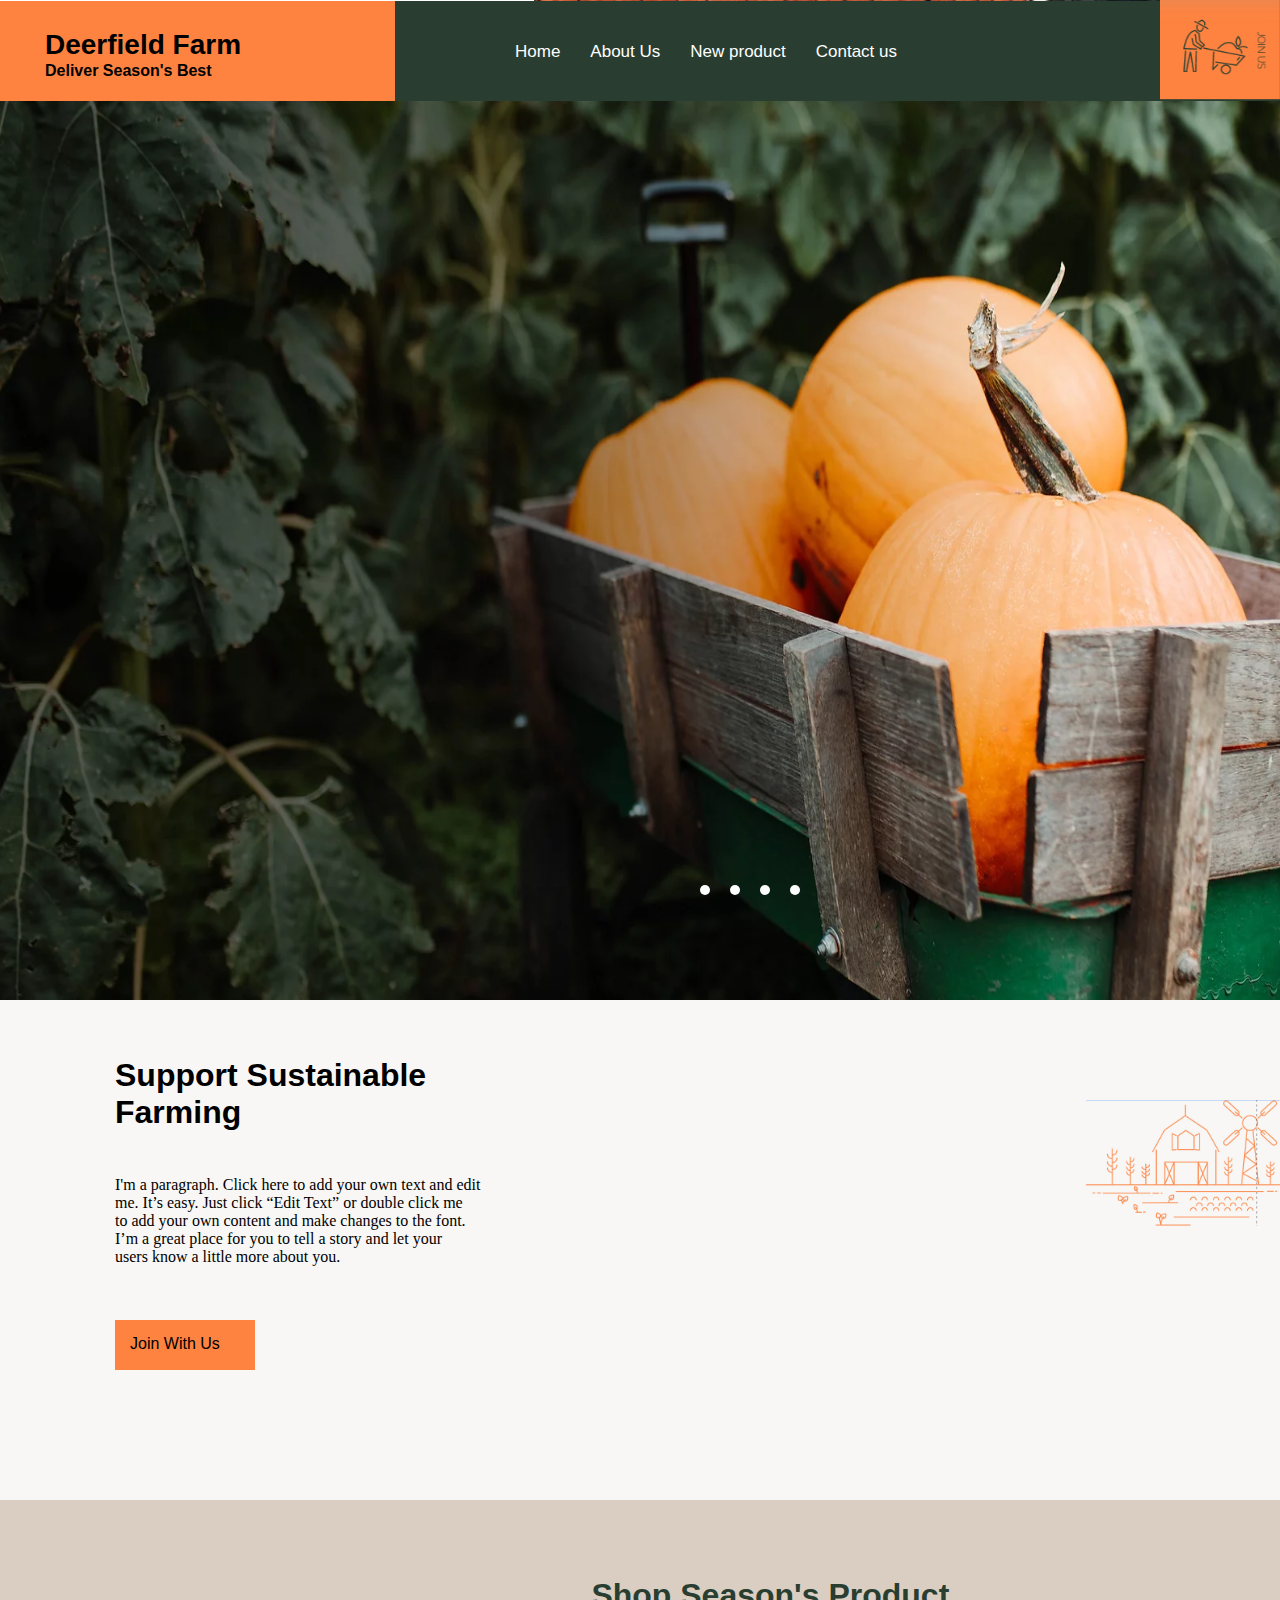
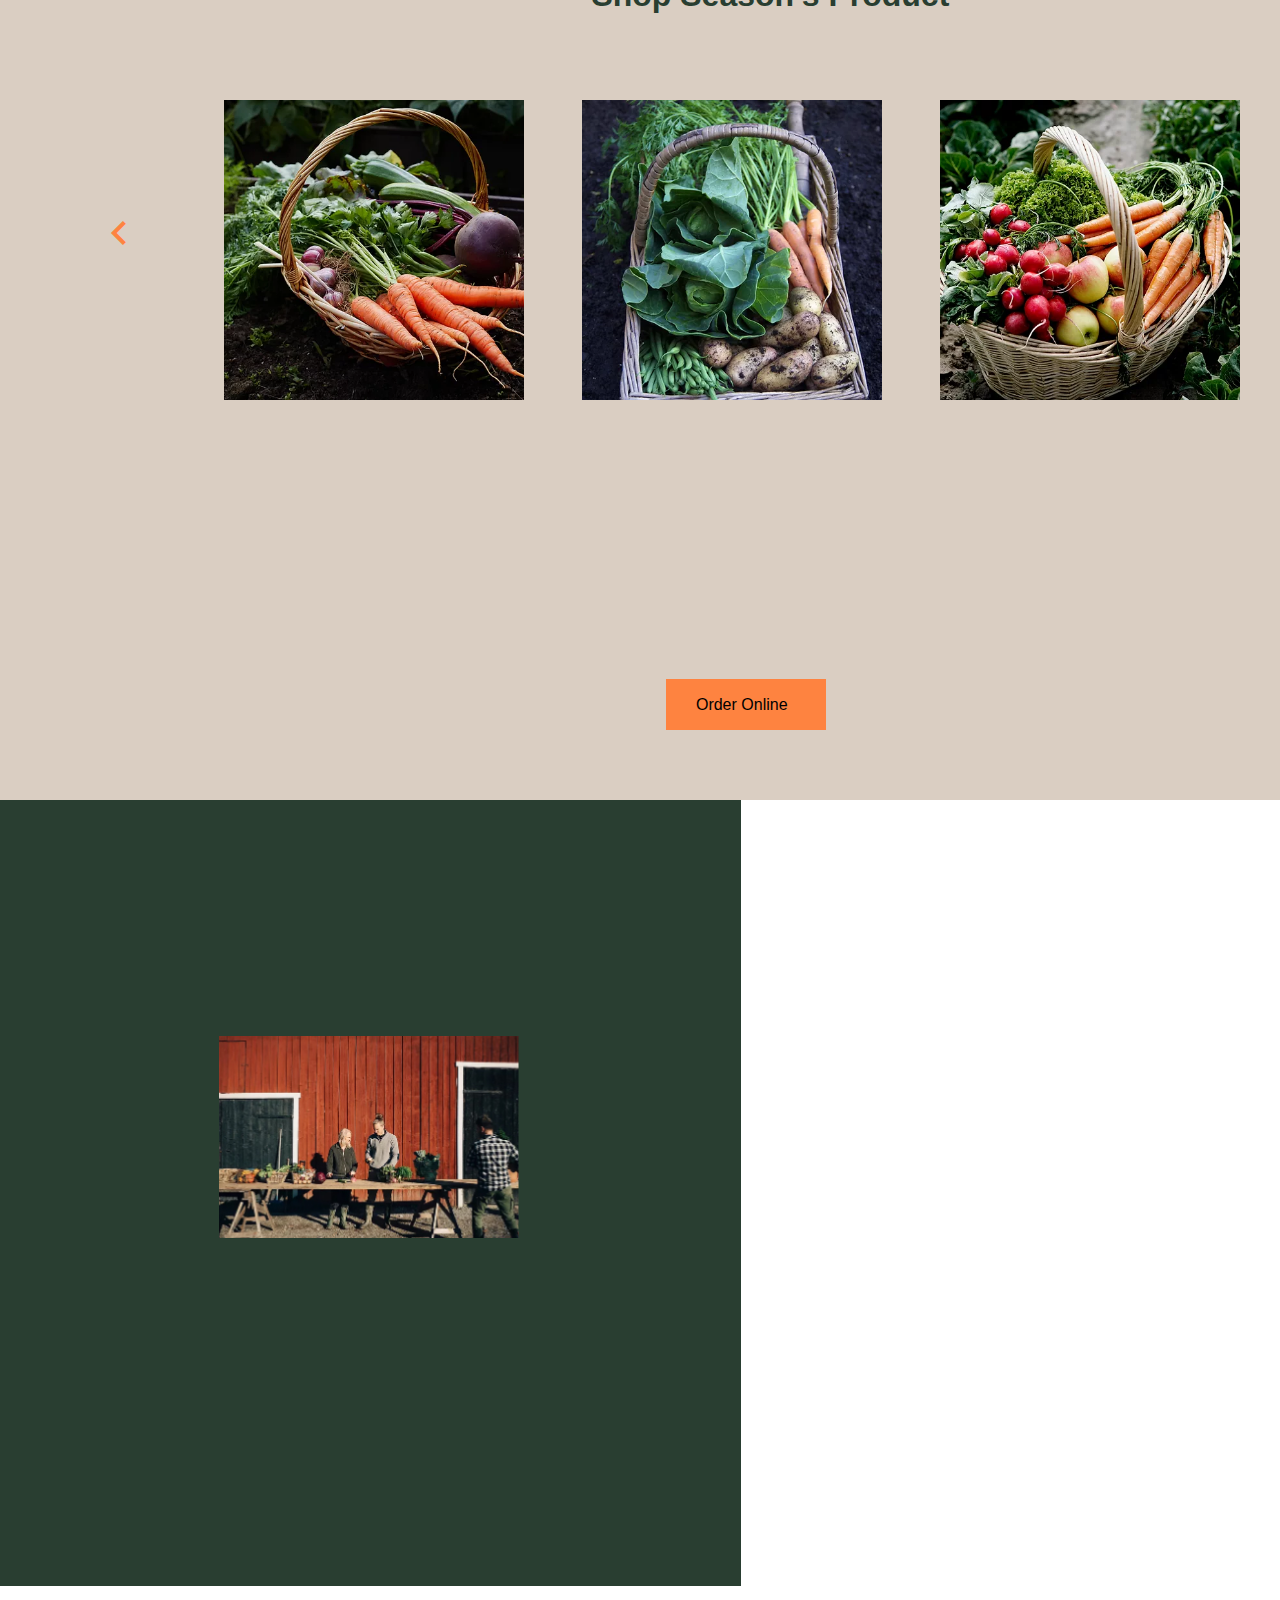
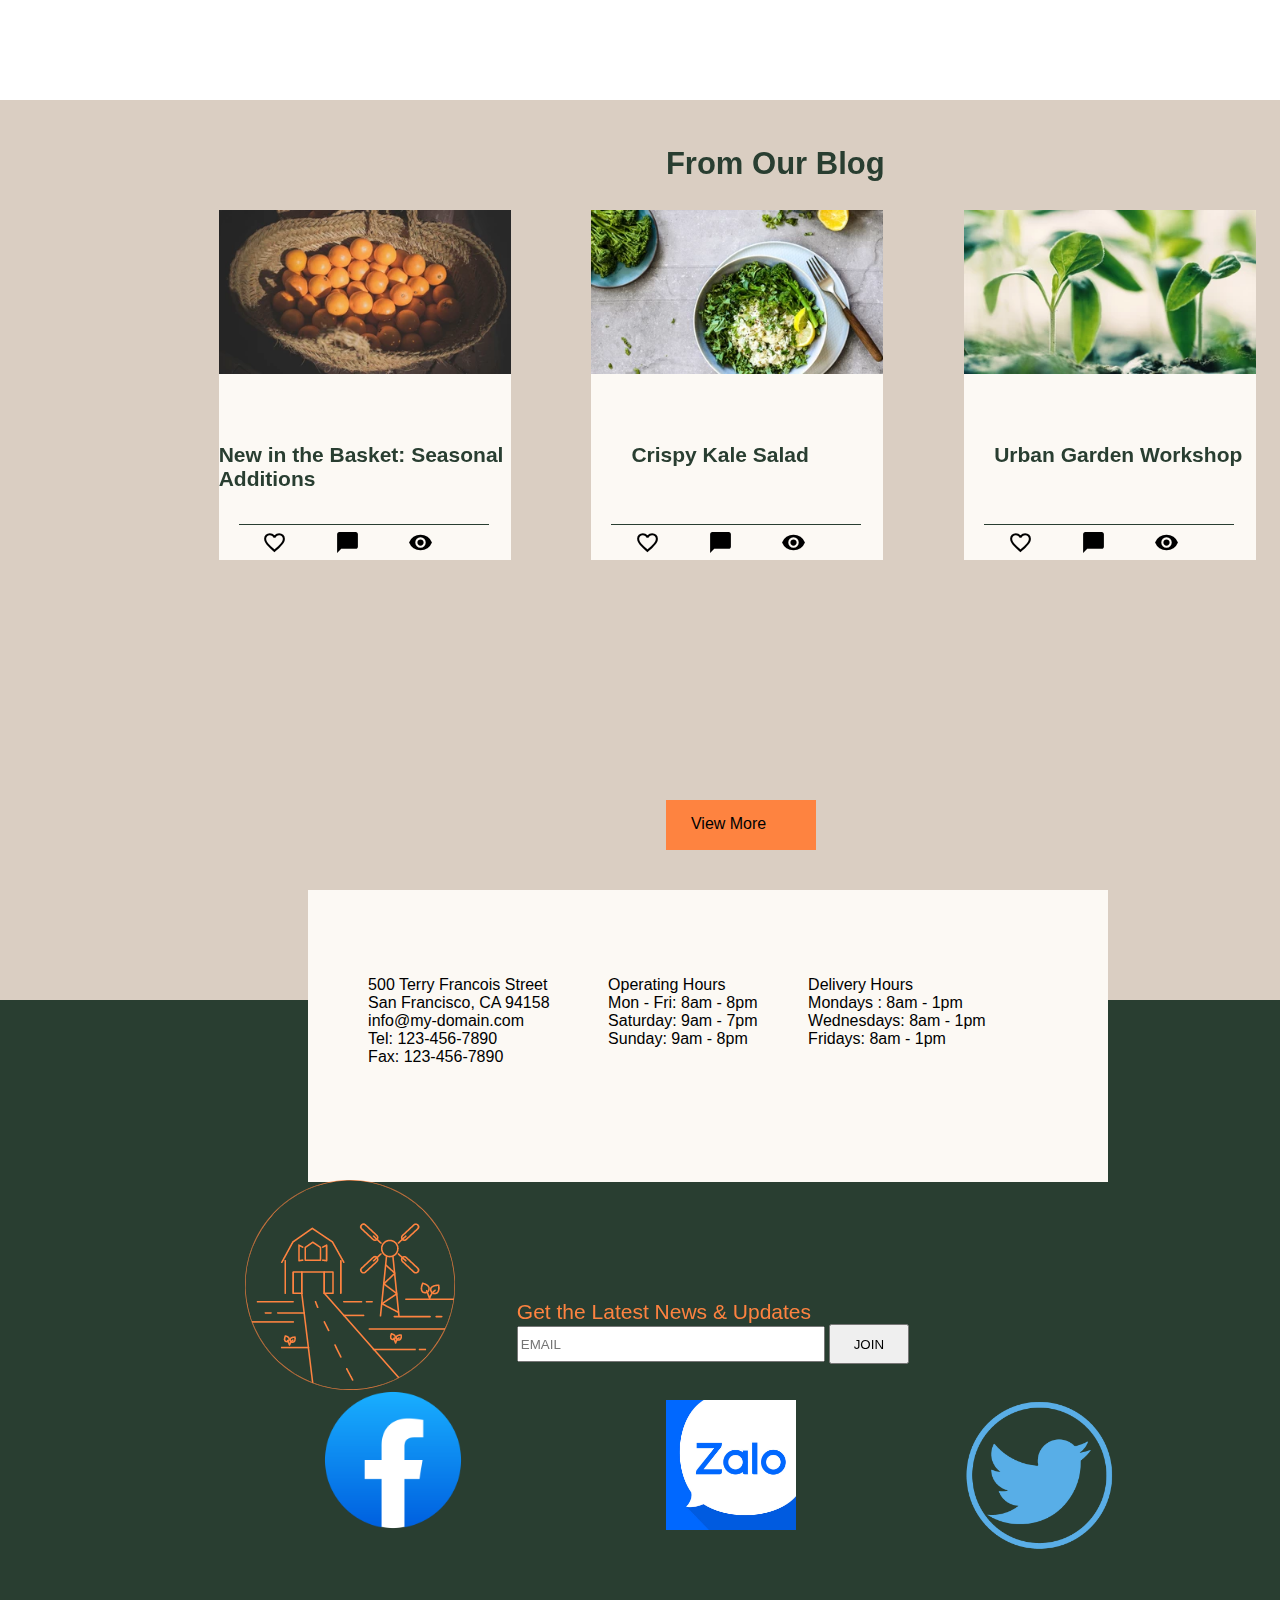
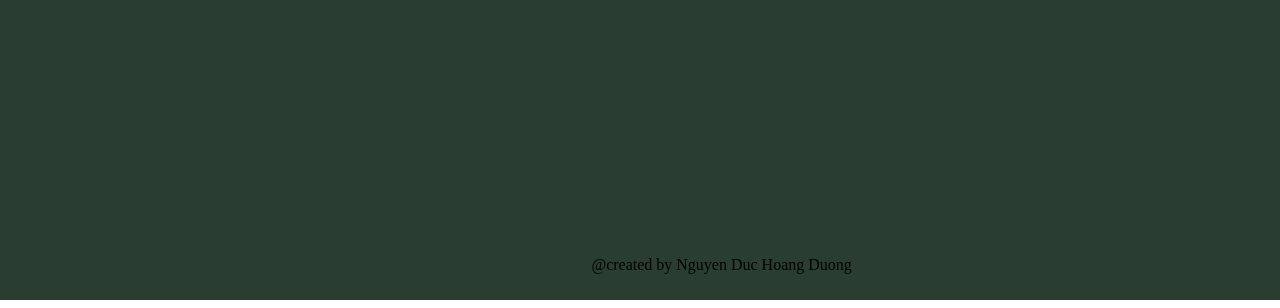
<file: index.html>
<!DOCTYPE html>
<html lang="en">
<head>
    <meta charset="UTF-8">
    <meta http-equiv="X-UA-Compatible" content="IE=edge">
    <meta name="viewport" content="width=device-width, initial-scale=1.0">
    <title>Document</title>
   
    <link href="https://fonts.googleapis.com/icon?family=Material+Icons" rel="stylesheet">
    
    <link href="index.css" rel="stylesheet" >
    <script src="index.js" ></script>
</head>
<body>
    <section class="container-tong">
    <nav>
        
        <h2>Deerfield Farm</h2>
        <h3>Deliver Season's Best</h3>
        <div id="menu">
            <ul >
                <li><a href="index.html">Home</a></li>
                <li><a href="about.html">About Us</a></li>
                <li><a href="product.html">New product</a></li>
                
                <li><a href="contact.html">Contact us</a></li>
            </ul>
        </div>
    </nav>
    <div id="join">
        <img  src="join.png" alt="" onclick="mo()"/>
        
    </div>

    <div id="st_form">
        <i onclick="dong()" class="material-icons" style="font-size:60px;color:#005891">add</i>
        <h2>please give me information</h2>
        <form>
            <div id="text">
            <label>First Name</label><br>
            <input type="text" id="firstname" placeholder="Enter your first name"><br>
            <label class="ln">Last Name</label><br>
            <input type="text" id="lastname"  placeholder="Enter your last name"><br>
            <label>Email</label><br>
            <input type="email" id="email"    placeholder="Enter your email"><br>
            <label class="phone">Phone</label><br>
            <input type="text" id="phone"     placeholder="Enter your phone"><br>
            <label>City</label><br>
            <input type="text" id="city"      placeholder="Enter your city"><br>
            <label class="st">State</label><br>
            <input type="text" id="state"     placeholder="Enter your state"><br>
        </div>

            

            <div id="chon">
                <h3>Choose your basket?</h3>
                <input type="radio"  name="basket" value="small">
                <label for="small">Small Basket</label><br>
                <input type="radio"  name="basket" value="family">
                <label for="family">Family Basket</label><br>
                <input type="radio"  name="basket" value="wolesome">
                <label for="wolesome">Wholesome Family Basket</label><br>
                <div id="when">
                <h3>Choose delivery day & time</h3>
                <input type="radio"  name="when" value="Mondays">
                <label for="small">Mondays: 8am - 1pm</label><br>
                <input type="radio"  name="when" value="Wednsadys">
                <label for="family">Wednsadys: 8am - 1pm</label><br>
                <input type="radio"  name="when" value="Fridays">
                <label for="wolesome">Fridays: 8am - 1pm</label><br>
                </div>
            </div>
            <button type="submit" id="sm" onclick="validone()">SUBMIT</button>
        </form>
    </div>
    <article id="atc">
    <section id="st_1">
        <img id="anh" src="anh1.webp" alt="" />
        <div id="anh1" onclick="anh1()"></div>
        <div id="anh2" onclick="anh2()"></div>
        <div id="anh3" onclick="anh3()"></div>
        <div id="anh4" onclick="anh4()"></div>
        
    </section>
    <section id="st_2">
        <h2>
            Support Sustainable<br>
            Farming</h2>
        <P>
I'm a paragraph. Click here to add your own text and edit<br>
 me. It’s easy. Just click “Edit Text” or double click me<br>
  to add your own content and make changes to the font. <br>
  I’m a great place for you to tell a story and let your <br>
  users know a little more about you.
        </P>
        <img src="windmill.jpg" alt="" />
        <a href="#" >Join With Us</a>
    </section>
    
    <section id="st_3">
        <h2>Shop Season's Product</h2>
        <div id="wrapper">
            <div id="diving">
                <div class="container" id="con1">
                    <img src="p1.webp" alt="" id="z1" class="anh"  onclick="one()"> 
                    <div class="text-block" id="a1">
                      
                      <p>SHOW MORE INFORMATION</p>
                    </div>
                  </div>
                  <div class="container" id="con2">
                    <img src="p2.webp" alt="" id="z2" class="anh"  onclick="two()">
                    <div class="text-block" id="a2">
                        <p>SHOW MORE INFORMATION</p>
                    </div>
                  </div>
                  <div class="container" id="con3"> 
                    <img src="p3.webp" alt="" id="z3" class="anh"  onclick="three()">
                    <div class="text-block" id="a3">
                        <p>SHOW MORE INFORMATION</p>
                    </div>
                  </div>
                  <div class="container" id="con4">
                    <img src="p4.webp" alt="" id="z4" class="anh"  onclick="four()">
                    <div class="text-block" id="a4">
                        <p>SHOW MORE INFORMATION</p>
                    </div>
                  </div>
                  <div class="container" id="con5">
                    <img src="p5.webp" alt="" id="z5" class="anh"  onclick="five()">
                    <div class="text-block" id="a5">
                        <p>SHOW MORE INFORMATION</p>
                    </div>
                  </div>
                  <div class="container" id="con6">
                    <img src="p6.webp" alt="" id="z6" class="anh"  onclick="six()">
                    <div class="text-block" id="a6">
                        <p>SHOW MORE INFORMATION</p>
                    </div>
                  </div>
                  <div class="container" id="con7">
                    <img src="p7.webp" alt="" id="z7" class="anh"  onclick="seven()">
                    <div class="text-block" id="a7">
                        <p>SHOW MORE INFORMATION</p>
                    </div>
                  </div>
                  <div class="container" id="con8">
                    <img src="p8.webp" alt="" id="z8" class="anh"  onclick="eight()">
                    <div class="text-block" id="a8">
                        <p>SHOW MORE INFORMATION</p>
                    </div>
                  </div>
                  
                    </div>
                  </div>
            </div>
            <div class="iconL" onclick="prev1()"><i id="icl" class="material-icons" style="font-size:48px;color:#fe8340">keyboard_arrow_left</i></div>
            <div class="iconR" onclick="next1()"><i id="icr" class="material-icons" style="font-size:48px;color:#fe8340">keyboard_arrow_right</i></div>
        </div>
            
        <div id="OL">
            <p>Order Online</p>
        </div>
                
    </section>

    <section id="st_4">
        <div id="nenxanh">
            <img src="quytrinh1.jpg" alt="" />
        </div>
        <img src="quytrinh2.jpg" alt="" id="nhamay"/>
    </section>
    
    <section id="st_5">
        <h2>From Our Blog</h2>
        <div id="ct1">
             <img src="blog1.webp" alt="" /> 
            <a href="#" > <h4>New in the Basket: Seasonal Additions</h4> </a>
            <div id="kengang1">

            </div>
            <i id="aa1" class="material-icons" style="font-size:25px">chat_bubble</i>
            <i id="bb1" class="material-icons" style="font-size:25px">favorite_border</i>
            <i id="cc1" class="material-icons" style="font-size:25px">remove_red_eye</i>
        </div>
        <div id="ct2">
            <img src="blog2.webp" alt="" />
            <a href="#" > <h4>Crispy Kale Salad</h4> </a>
            <div id="kengang2">

            </div>
            <i id="aa2" class="material-icons" style="font-size:25px">chat_bubble</i>
            <i id="bb2" class="material-icons" style="font-size:25px">favorite_border</i>
            <i id="cc2" class="material-icons" style="font-size:25px">remove_red_eye</i>
        </div>
        <div id="ct3">
            <img src="blog3.webp" alt="" />
            <a href="#"><h4>Urban Garden Workshop </h4></a>
            <div id="kengang3">

            </div>
            <i id="aa3" class="material-icons" style="font-size:25px">chat_bubble</i>
            <i id="bb3" class="material-icons" style="font-size:25px">favorite_border</i>
            <i id="cc3" class="material-icons" style="font-size:25px">remove_red_eye</i>
        </div>
        <a href="#" id="vm" >View More</a>
        

    </section>

    
</article>
<aside>
    <section id="st1">
        <div id="goi">
            <div id="if1">
                <img id="show" align="left" src="p1.webp" width="500px" height="300px" />
                <div id="buy1">
                    <h2>Classic Basket</h2>
                    <h3>SKU: 0001</h3>
                    <h4>$15.00</h4>
                    <form>
                        <label>Quantity</label>
                        <input type="number">
                    </form>
                    <div id="addcardsp1"><p>Add To Card</p></div>
                    <div id="addbuysp1"><p>Buy Now</p></div>
                    
                </div>
                <div id="buy2">
                    <h2>Mixed Basket</h2>
                    <h3>SKU: 0002</h3>
                    <h4>$25.00</h4>
                    
                    <div id="addcardsp2"><p>Add To Card</p></div>
                    <div id="addbuysp2"><p>Buy Now</p></div>
                    
                </div>
                <div id="buy3">
                    <h2>Wholesome Family Basket</h2>
                    <h3>SKU: 0003</h3>
                    <h4>$45.00</h4>
                    
                    <div id="addcardsp3"><p>Add To Card</p></div>
                    <div id="addbuysp3"><p>Buy Now</p></div>
                    
                </div>
                <div id="buy4">
                    <h2>Red Apple</h2>
                    <h3>SKU: 0004</h3>
                    <h4>$2.00</h4>
                    
                    <div id="addcardsp3"><p>Add To Card</p></div>
                    <div id="addbuysp3"><p>Buy Now</p></div>
                    
                </div>
                <div id="buy5">
                    <h2>Carrot</h2>
                    <h3>SKU: 0005</h3>
                    <h4>$2.00</h4>
                    
                    <div id="addcardsp5"><p>Add To Card</p></div>
                    <div id="addbuysp5"><p>Buy Now</p></div>
                    
                </div>
                <div id="buy6">
                    <h2>Mora</h2>
                    <h3>SKU: 0006</h3>
                    <h4>$2.00</h4>
                    
                    <div id="addcardsp6"><p>Add To Card</p></div>
                    <div id="addbuysp6"><p>Buy Now</p></div>
                    
                </div>
                <div id="buy7">
                    <h2>pumpkin</h2>
                    <h3>SKU: 0007</h3>
                    <h4>$2.00</h4>
                    
                    <div id="addcardsp7"><p>Add To Card</p></div>
                    <div id="addbuysp7"><p>Buy Now</p></div>
                    
                </div>
                <div id="buy8">
                    <h2>Broccoli</h2>
                    <h3>SKU: 0008</h3>
                    <h4>$2.00</h4>
                    
                    <div id="addcardsp8"><p>Add To Card</p></div>
                    <div id="addbuysp8"><p>Buy Now</p></div>
                    
                </div>
            </div>
        </div>
        <button id="cl" onclick="cls()">CLOSE</button>
    </section>
</aside>

    <footer id="ft">
        <div id="khung">
            <p id="doan1">500 Terry Francois Street<br>

                San Francisco, CA 94158<br>
                
                info@my-domain.com<br>
                
                Tel: 123-456-7890<br>
                
                Fax: 123-456-7890</p><br>
            <p id="doan2">
                Operating Hours<br>
                Mon - Fri: 8am - 8pm<br>

                ​​Saturday: 9am - 7pm<br>

                ​Sunday: 9am - 8pm<br>
            </p><br>
            <p id="doan3">
                Delivery Hours<br>

                Mondays : 8am - 1pm<br>
                Wednesdays:  8am - 1pm <br>
                Fridays:  8am - 1pm<br>


            </p>
        </div>
        <img id="farm" src="farm.png" alt="" />
        <form>
            <label>Get the Latest News & Updates</label><br>
            <input type="email" placeholder="EMAIL" /> <button>JOIN</button>
        </form>
        <a href="#"><img id="fb" src="facebook-icon.png" /></a>
        <a href="#"><img id="zl" src="zalo.jpg" /></a>
        <a href="#"><img id="tw" src="tw.png" /></a>
        <p id="end">@created by Nguyen Duc Hoang Duong</p>
    </footer>

</section>
</body>
</html>
</file>
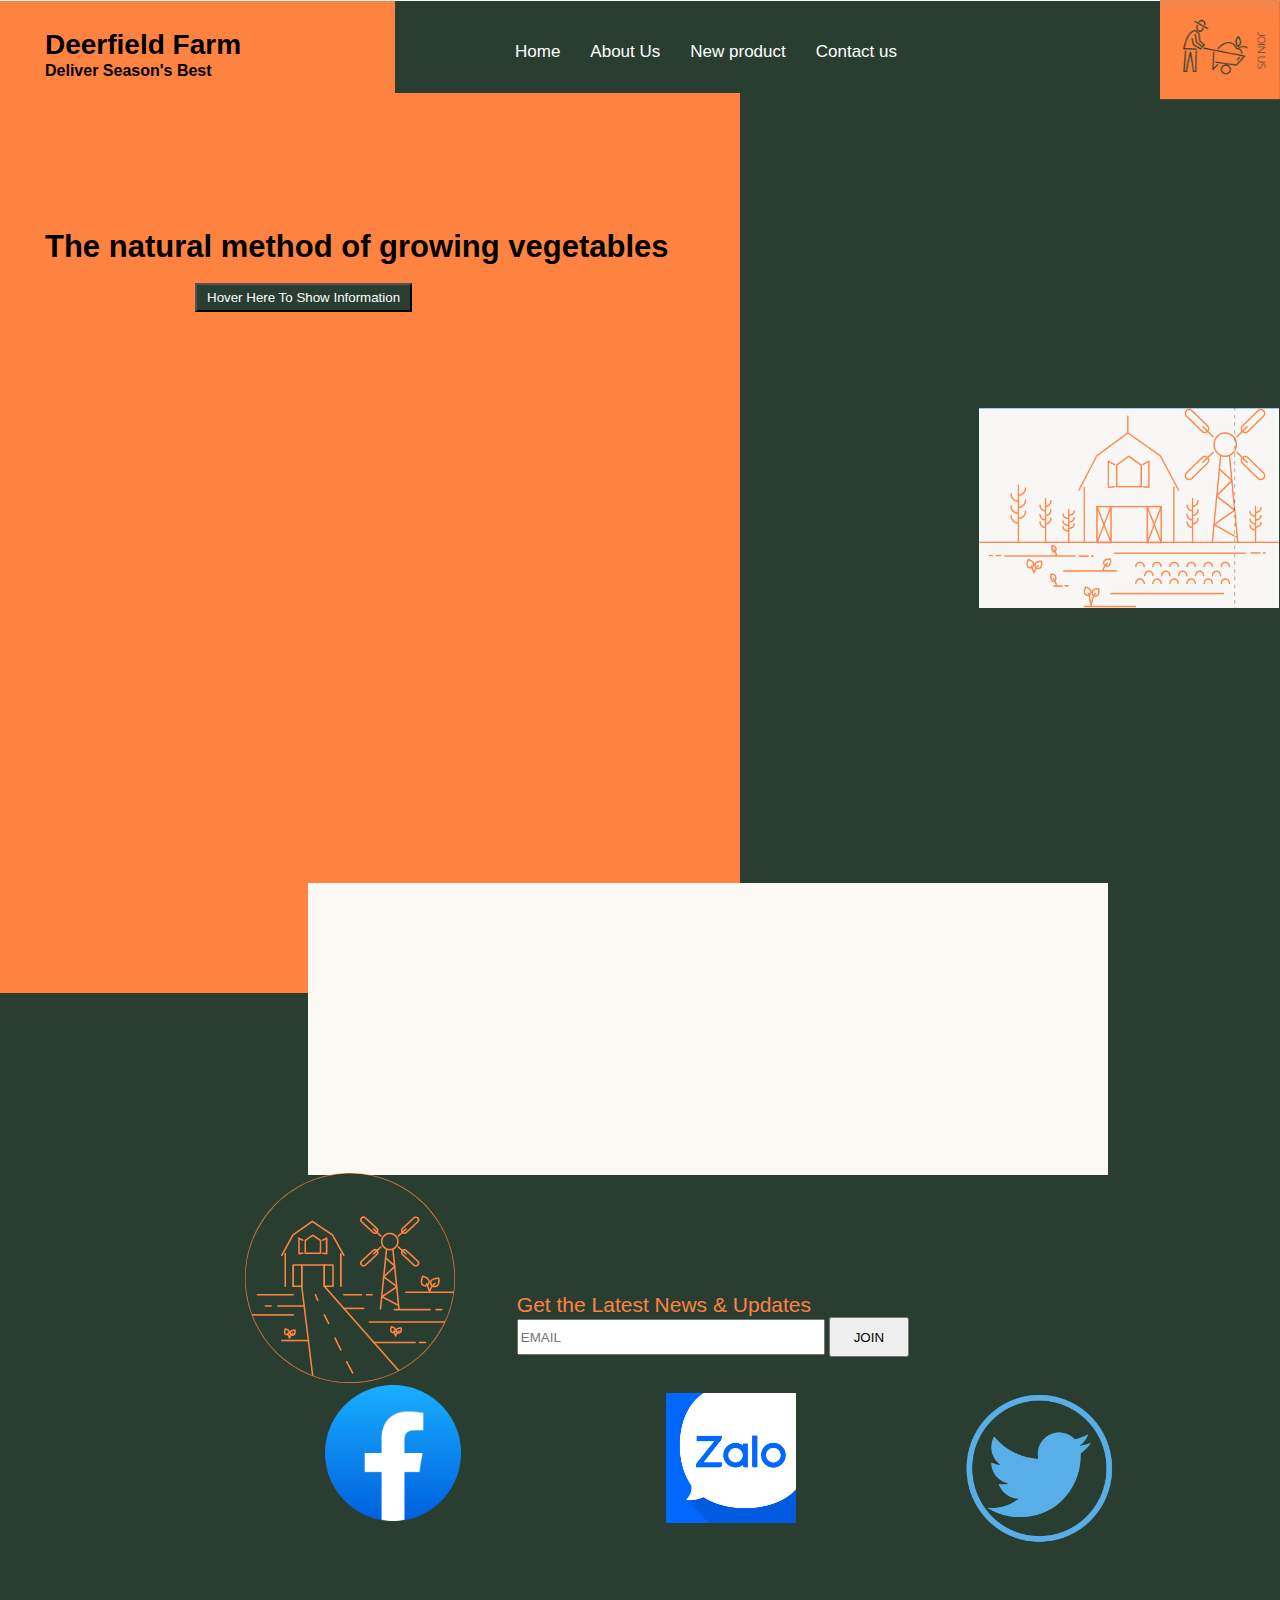
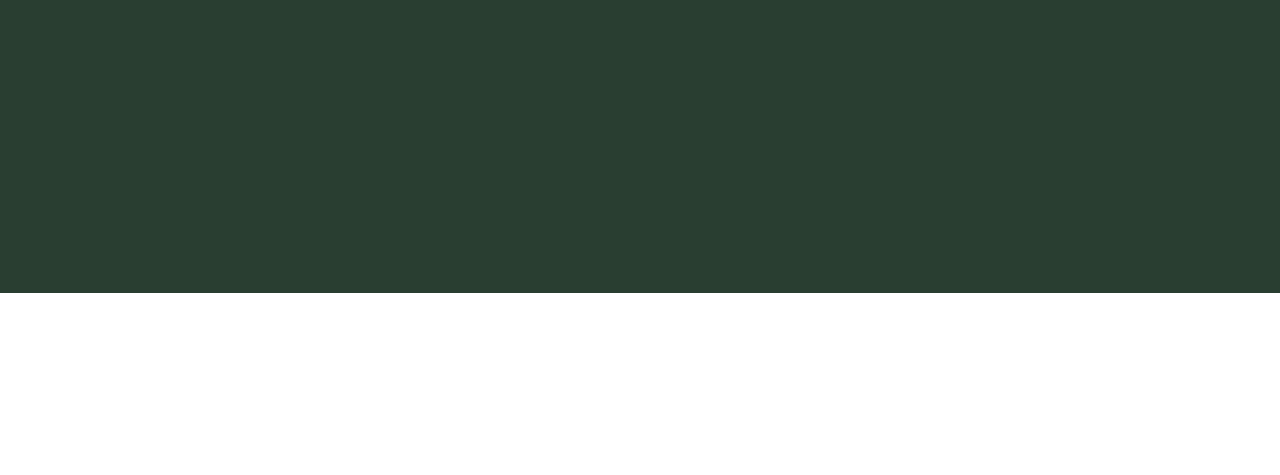
<file: about.html>
<!DOCTYPE html>
<html lang="en">
<head>
    <meta charset="UTF-8">
    <meta http-equiv="X-UA-Compatible" content="IE=edge">
    <meta name="viewport" content="width=device-width, initial-scale=1.0">
    <title>Document</title>
    <link href="https://fonts.googleapis.com/icon?family=Material+Icons" rel="stylesheet">
    <link href="index.css" rel="stylesheet" >
    <link
    rel="stylesheet" href="https://cdnjs.cloudflare.com/ajax/libs/animate.css/4.1.1/animate.min.css"/>
    <script src="index.js" ></script>
    <style>
        #stabout{
            width: 1491px;
            height: 100vh;
            font-size: 16px;
            font-family: 'Trebuchet MS', 'Lucida Sans Unicode', 'Lucida Grande', 'Lucida Sans', Arial, sans-serif;
            margin-top: -8px;
            
        }
        #trai{
            width: 745px;
            height: 100vh;
            background-color: #fe8340;
            float: left;
            position: relative;
        }
        #phai{
            width: 746px;
            height: 100vh;
            background-color: #293e31;
            float: right;
            position: relative;
        }
       #stabout h2{
            font-family: 'Trebuchet MS', 'Lucida Sans Unicode', 'Lucida Grande', 'Lucida Sans', Arial, sans-serif;
            font-size: 31px;
            position: absolute;
            left: 50px;
            top: 110px;
        }
        p{
            font-family: 'Trebuchet MS', 'Lucida Sans Unicode', 'Lucida Grande', 'Lucida Sans', Arial, sans-serif;
            font-size: 16px;
            width: 0px;
            opacity: 0;
            text-align: justify;
            position: absolute;
            left: 100px;
            top: 220px;
            
        }
     #phai img{
            position: absolute;
            left: 32%;
            top: 35%;
            width: 300px;
            height: 200px;
        }
        #trai button{
            position: absolute;
            top:190px;
            left: 200px;
            background-color: #293e31;
            color: white;
            padding: 5px 10px;
        }
        
        
    </style>
</head>
<body>
    <nav>
        
        <h2>Deerfield Farm</h2>
        <h3>Deliver Season's Best</h3>
        <div id="menu">
            <ul >
                <li><a href="index.html">Home</a></li>
                <li><a href="about.html">About Us</a></li>
                <li><a href="product.html">New product</a></li>
                
                <li><a href="contact.html">Contact us</a></li>
            </ul>
        </div>
    </nav>
    <div id="join">
        <img  src="join.png" alt="" onclick="mo()"/>
        
    </div>

    <div id="st_form">
        <i onclick="dong()" class="material-icons" style="font-size:60px;color:#005891">add</i>
        <h2>please give me information</h2>
        <form>
            <div id="text">
            <label>First Name</label><br>
            <input type="text" id="firstname" placeholder="Enter your first name"><br>
            <label class="ln">Last Name</label><br>
            <input type="text" id="lastname"  placeholder="Enter your last name"><br>
            <label>Email</label><br>
            <input type="email" id="email"    placeholder="Enter your email"><br>
            <label class="phone">Phone</label><br>
            <input type="text" id="phone"     placeholder="Enter your phone"><br>
            <label>City</label><br>
            <input type="text" id="city"      placeholder="Enter your city"><br>
            <label class="st">State</label><br>
            <input type="text" id="state"     placeholder="Enter your state"><br>
        </div>

            

            <div id="chon">
                <h3>Choose your basket?</h3>
                <input type="radio"  name="basket" value="small">
                <label for="small">Small Basket</label><br>
                <input type="radio"  name="basket" value="family">
                <label for="family">Family Basket</label><br>
                <input type="radio"  name="basket" value="wolesome">
                <label for="wolesome">Wholesome Family Basket</label><br>
                <div id="when">
                <h3>Choose delivery day & time</h3>
                <input type="radio"  name="when" value="Mondays">
                <label for="small">Mondays: 8am - 1pm</label><br>
                <input type="radio"  name="when" value="Wednsadys">
                <label for="family">Wednsadys: 8am - 1pm</label><br>
                <input type="radio"  name="when" value="Fridays">
                <label for="wolesome">Fridays: 8am - 1pm</label><br>
                </div>
            </div>
            <button type="submit" id="sm">SUBMIT</button>
        </form>
    </div>
    <section id="stabout">
        <div id="trai">
            <h2>The natural method of growing vegetables</h2>
            <button class="animate__animated animate__heartBeat" type="button" onmouseover="showdoanvan()">Hover Here To Show Information</button>
            <p id="dd">
                In the process of farming according to nature, plants will grow 
                according to the laws of nature. Farmers do not need water, do 
                not fertilize, do not use herbicides and pesticides, but only 
                care about "sowing seeds".

                <br>
                They began to create a segment of consumers who appreciate 
                agricultural products, accept to use seasonal agricultural 
                products, do not require high formalities and services. 
                Most of the business owners dealing in natural agricultural 
                products are well-educated, have good jobs, and high salaries, 
                but they give up to return to agriculture. They use their own 
                stories to attract customers.
            </p>
        </div>
        <div id="phai">
            <img src="windmill.jpg" alt="" />
        </div>
    </section>
    <footer id="ft">
        <div id="khung">
            <p id="doan1">500 Terry Francois Street<br>

                San Francisco, CA 94158<br>
                
                info@my-domain.com<br>
                
                Tel: 123-456-7890<br>
                
                Fax: 123-456-7890</p><br>
            <p id="doan2">
                Operating Hours<br>
                Mon - Fri: 8am - 8pm<br>

                ​​Saturday: 9am - 7pm<br>

                ​Sunday: 9am - 8pm<br>
            </p><br>
            <p id="doan3">
                Delivery Hours<br>

                Mondays : 8am - 1pm<br>
                Wednesdays:  8am - 1pm <br>
                Fridays:  8am - 1pm<br>


            </p>
        </div>
        <img id="farm" src="farm.png" alt="" />
        <form>
            <label>Get the Latest News & Updates</label><br>
            <input type="email" placeholder="EMAIL" /> <button>JOIN</button>
        </form>
        <a href="#"><img id="fb" src="facebook-icon.png" /></a>
        <a href="#"><img id="zl" src="zalo.jpg" /></a>
        <a href="#"><img id="tw" src="tw.png" /></a>
        <p id="end">@created by Nguyen Duc Hoang Duong</p>
    </footer>
    <script>
       function showdoanvan(){
        document.getElementById("dd").style.width = "500px";
        document.getElementById("dd").style.transition = "ease 2s";
        document.getElementById("dd").style.opacity = "1";
       }
    </script>
</body>
</html>
</file>
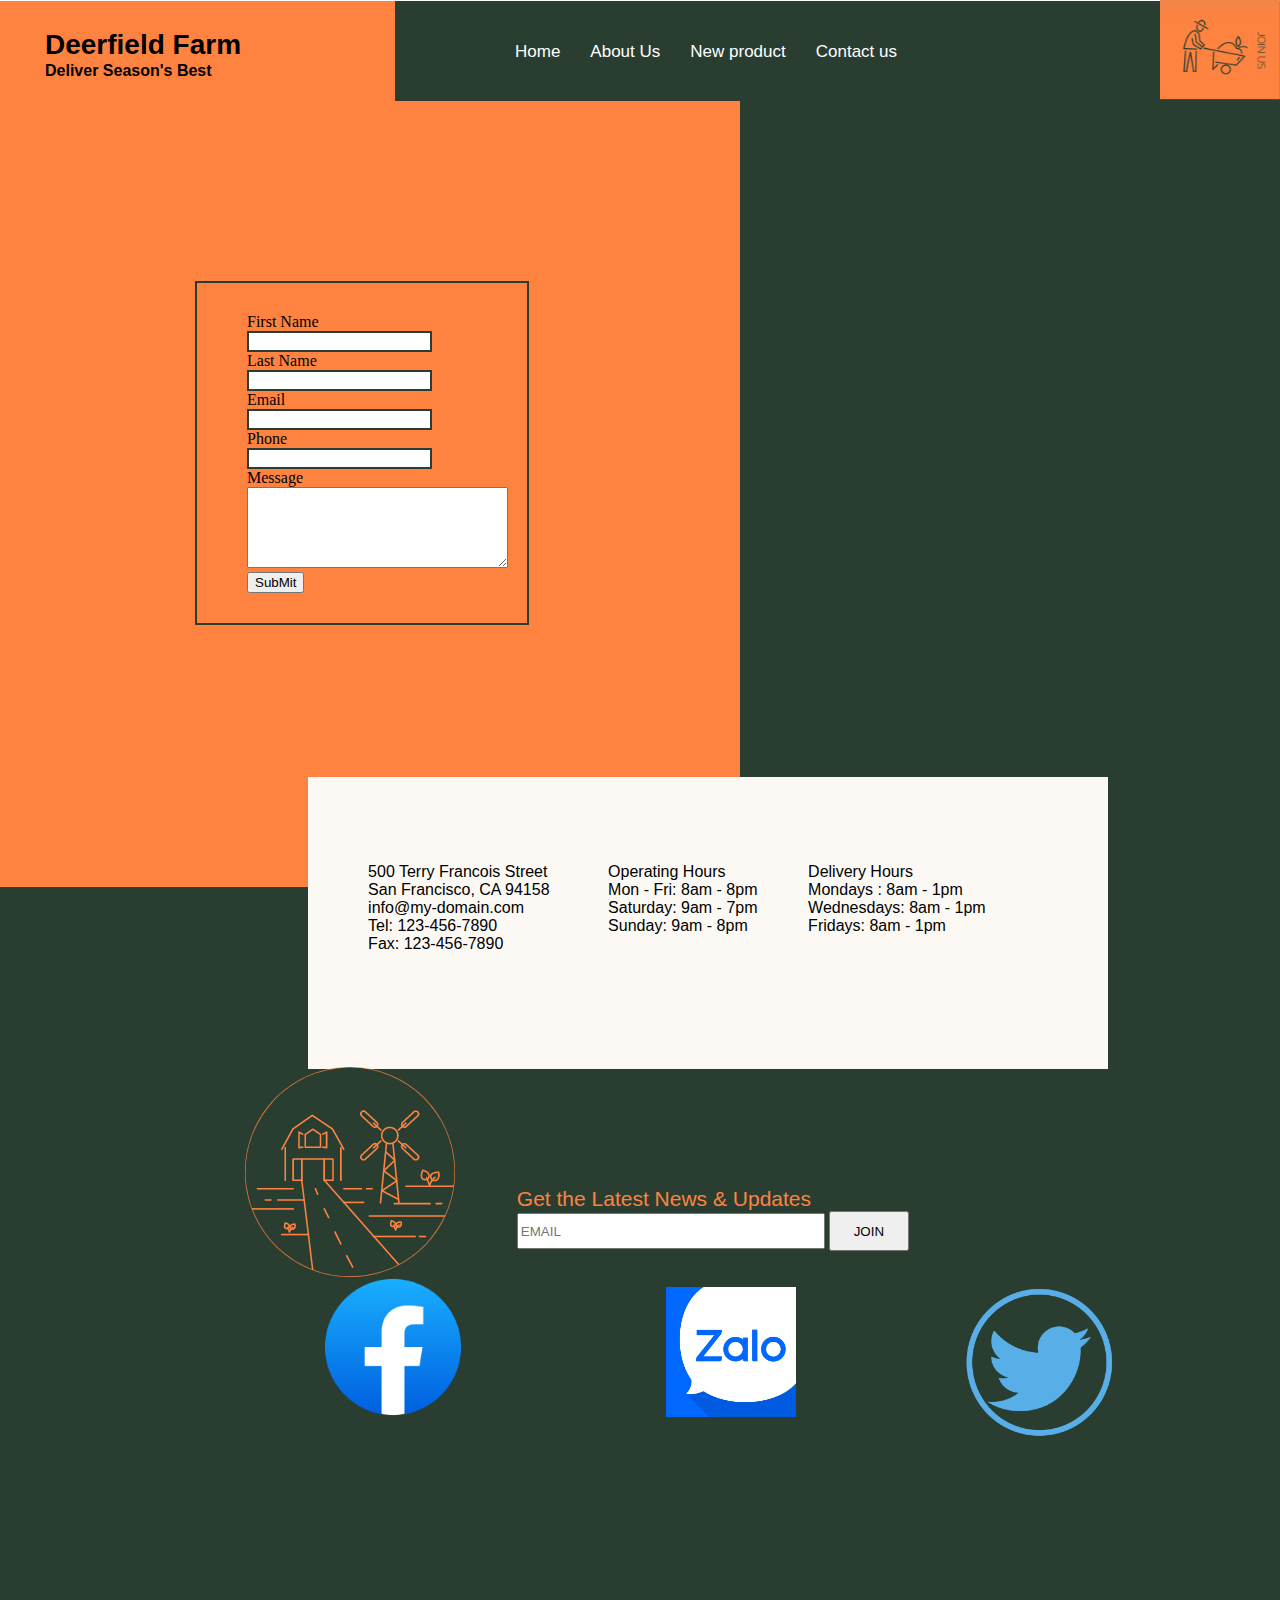
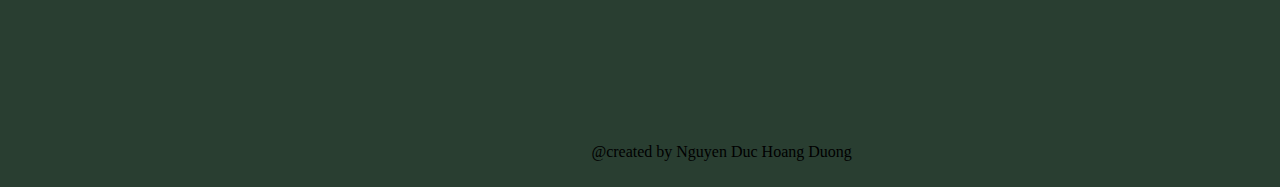
<file: contact.html>
<!DOCTYPE html>
<html lang="en">
<head>
    <meta charset="UTF-8">
    <meta http-equiv="X-UA-Compatible" content="IE=edge">
    <meta name="viewport" content="width=device-width, initial-scale=1.0">
    <title>Document</title>
    <link href="https://fonts.googleapis.com/icon?family=Material+Icons" rel="stylesheet">
    <link href="index.css" rel="stylesheet" >
    <script src="index.js" ></script>
    <style>
        #stcontact{
            width: 1491px;
            height: 786px;
            position: relative;
        }
        .form{
            width: 745px;
            height: 786px;
            background-color: #fe8340;
            position: absolute;
            top: 0px;
            left: 0px;
        }
        .anh{
            width: 746px;
            height: 786px;
            background-color: #293e31;
            position: absolute;
            top: 0px;
            right: 0px;
        }
        .form form{
            position: absolute;
            top:180px;
            left: 200px;
            position: relative;
            border: 2px solid #293e31;
            width: 280px;
            padding-left: 50px;
            padding-top: 30px;
            padding-bottom: 30px;
        }
        .form input{
            border: 2px solid #293e31;
        }
        .anh iframe{
            position: absolute;
            top: 130px;
            left: 70px;
        }
    </style>
</head>
<body>
    <nav>
        
        <h2>Deerfield Farm</h2>
        <h3>Deliver Season's Best</h3>
        <div id="menu">
            <ul >
                <li><a href="index.html">Home</a></li>
                <li><a href="about.html">About Us</a></li>
                <li><a href="product.html">New product</a></li>
                
                <li><a href="contact.html">Contact us</a></li>
            </ul>
        </div>
    </nav>
    <div id="join">
        <img  src="join.png" alt="" onclick="mo()"/>
        
    </div>

    <div id="st_form">
        <i onclick="dong()" class="material-icons" style="font-size:60px;color:#005891">add</i>
        <h2>please give me information</h2>
        <form>
            <div id="text">
            <label>First Name</label><br>
            <input type="text" id="firstname" placeholder="Enter your first name"><br>
            <label class="ln">Last Name</label><br>
            <input type="text" id="lastname"  placeholder="Enter your last name"><br>
            <label>Email</label><br>
            <input type="email" id="email"    placeholder="Enter your email"><br>
            <label class="phone">Phone</label><br>
            <input type="text" id="phone"     placeholder="Enter your phone"><br>
            <label>City</label><br>
            <input type="text" id="city"      placeholder="Enter your city"><br>
            <label class="st">State</label><br>
            <input type="text" id="state"     placeholder="Enter your state"><br>
        </div>

            

            <div id="chon">
                <h3>Choose your basket?</h3>
                <input type="radio"  name="basket" value="small">
                <label for="small">Small Basket</label><br>
                <input type="radio"  name="basket" value="family">
                <label for="family">Family Basket</label><br>
                <input type="radio"  name="basket" value="wolesome">
                <label for="wolesome">Wholesome Family Basket</label><br>
                <div id="when">
                <h3>Choose delivery day & time</h3>
                <input type="radio"  name="when" value="Mondays">
                <label for="small">Mondays: 8am - 1pm</label><br>
                <input type="radio"  name="when" value="Wednsadys">
                <label for="family">Wednsadys: 8am - 1pm</label><br>
                <input type="radio"  name="when" value="Fridays">
                <label for="wolesome">Fridays: 8am - 1pm</label><br>
                </div>
            </div>
            <button type="submit" id="sm">SUBMIT</button>
        </form>
    </div>

    <section id="stcontact">
        
    <div class="form">
        <form>
            <label>First Name</label><br>
            <input type="text" id="validone"/><br>
            <label>Last Name</label><br>
            <input type="text" id="validtwo"/><br>
            <label>Email</label><br>
            <input type="text" id="validthree"/><br>
            <label>Phone</label><br>
            <input type="text" id="validfour"/><br>
            <label>Message</label><br>
            <textarea cols="30" rows="5"></textarea>
            <button type="button" onclick="valid()">SubMit</button>
        </form>
    </div>
    <div class="anh">
        <iframe src="https://www.google.com/maps/embed?pb=!1m18!1m12!1m3!1d3833.8383544743297!2d108.15481131472505!3d16.073875843583245!2m3!1f0!2f0!3f0!3m2!1i1024!2i768!4f13.1!3m3!1m2!1s0x314218d9a3a9e39d%3A0x2a75add9995c4667!2zUGjDuiBUaOG6oW5oIDEsIEjDsmEgTWluaCwgTGnDqm4gQ2hp4buDdSwgxJDDoCBO4bq1bmcgNTUwMDAwLCBWaWV0bmFt!5e0!3m2!1sen!2s!4v1655310822555!5m2!1sen!2s" 
        width="600" 
        height="450" style="border:0;" allowfullscreen="" 
        loading="lazy" referrerpolicy="no-referrer-when-downgrade"></iframe>
    </div>
        
    </section>
    <footer id="ft">
        <div id="khung">
            <p id="doan1">500 Terry Francois Street<br>

                San Francisco, CA 94158<br>
                
                info@my-domain.com<br>
                
                Tel: 123-456-7890<br>
                
                Fax: 123-456-7890</p><br>
            <p id="doan2">
                Operating Hours<br>
                Mon - Fri: 8am - 8pm<br>

                ​​Saturday: 9am - 7pm<br>

                ​Sunday: 9am - 8pm<br>
            </p><br>
            <p id="doan3">
                Delivery Hours<br>

                Mondays : 8am - 1pm<br>
                Wednesdays:  8am - 1pm <br>
                Fridays:  8am - 1pm<br>


            </p>
        </div>
        <img id="farm" src="farm.png" alt="" />
        <form>
            <label>Get the Latest News & Updates</label><br>
            <input type="email" placeholder="EMAIL" /> <button>JOIN</button>
        </form>
        <a href="#"><img id="fb" src="facebook-icon.png" /></a>
        <a href="#"><img id="zl" src="zalo.jpg" /></a>
        <a href="#"><img id="tw" src="tw.png" /></a>
        <p id="end">@created by Nguyen Duc Hoang Duong</p>
    </footer>
    <script>
        function valid(){
            var a = document.getElementById("validone");
            if(a.value.length == 0){
                alert("please give me information about first name");
                
            }

            var b = document.getElementById("validtwo");
            if(b.value.length == 0){
                alert("please give me information about last name");
                
            }

            var email= document.getElementById("validthree");
                var filter = /^([a-zA-Z0-9_.-])+@(([a-zA-Z0-9-])+.)+([a-zA-Z0-9]{2,4})+$/;

            if(email.value.length == 0){
                alert("please give me information about email");
                
            }

            if(!filter.test(email.value)){
                alert("Invalid email format");
                
            }

            var c = document.getElementById("validfour");

            if(c.value.length == 0){
                alert("please give me information about phone");
                
            }

            if(c.value.length != 11){
                alert("phone has 11 number");
                
            }

            
        }
    </script>
       
</body>
</html>
</file>
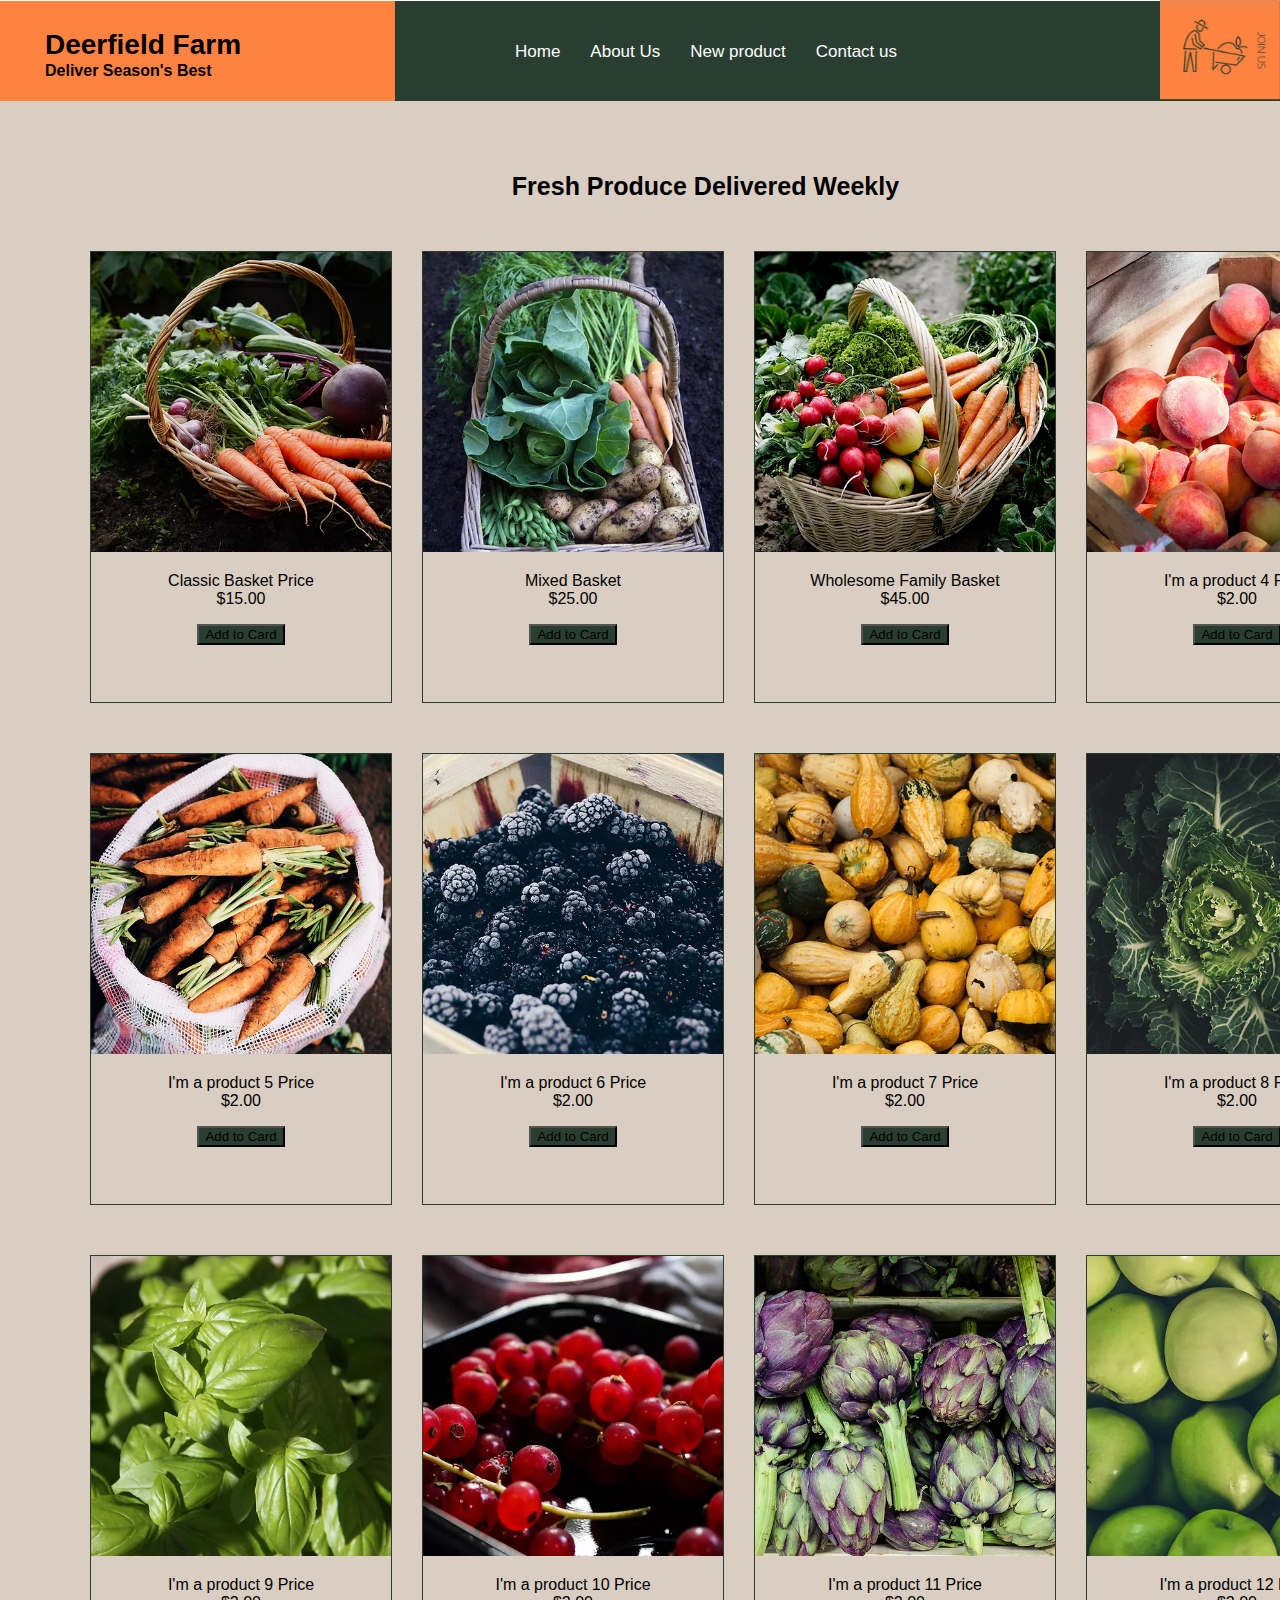
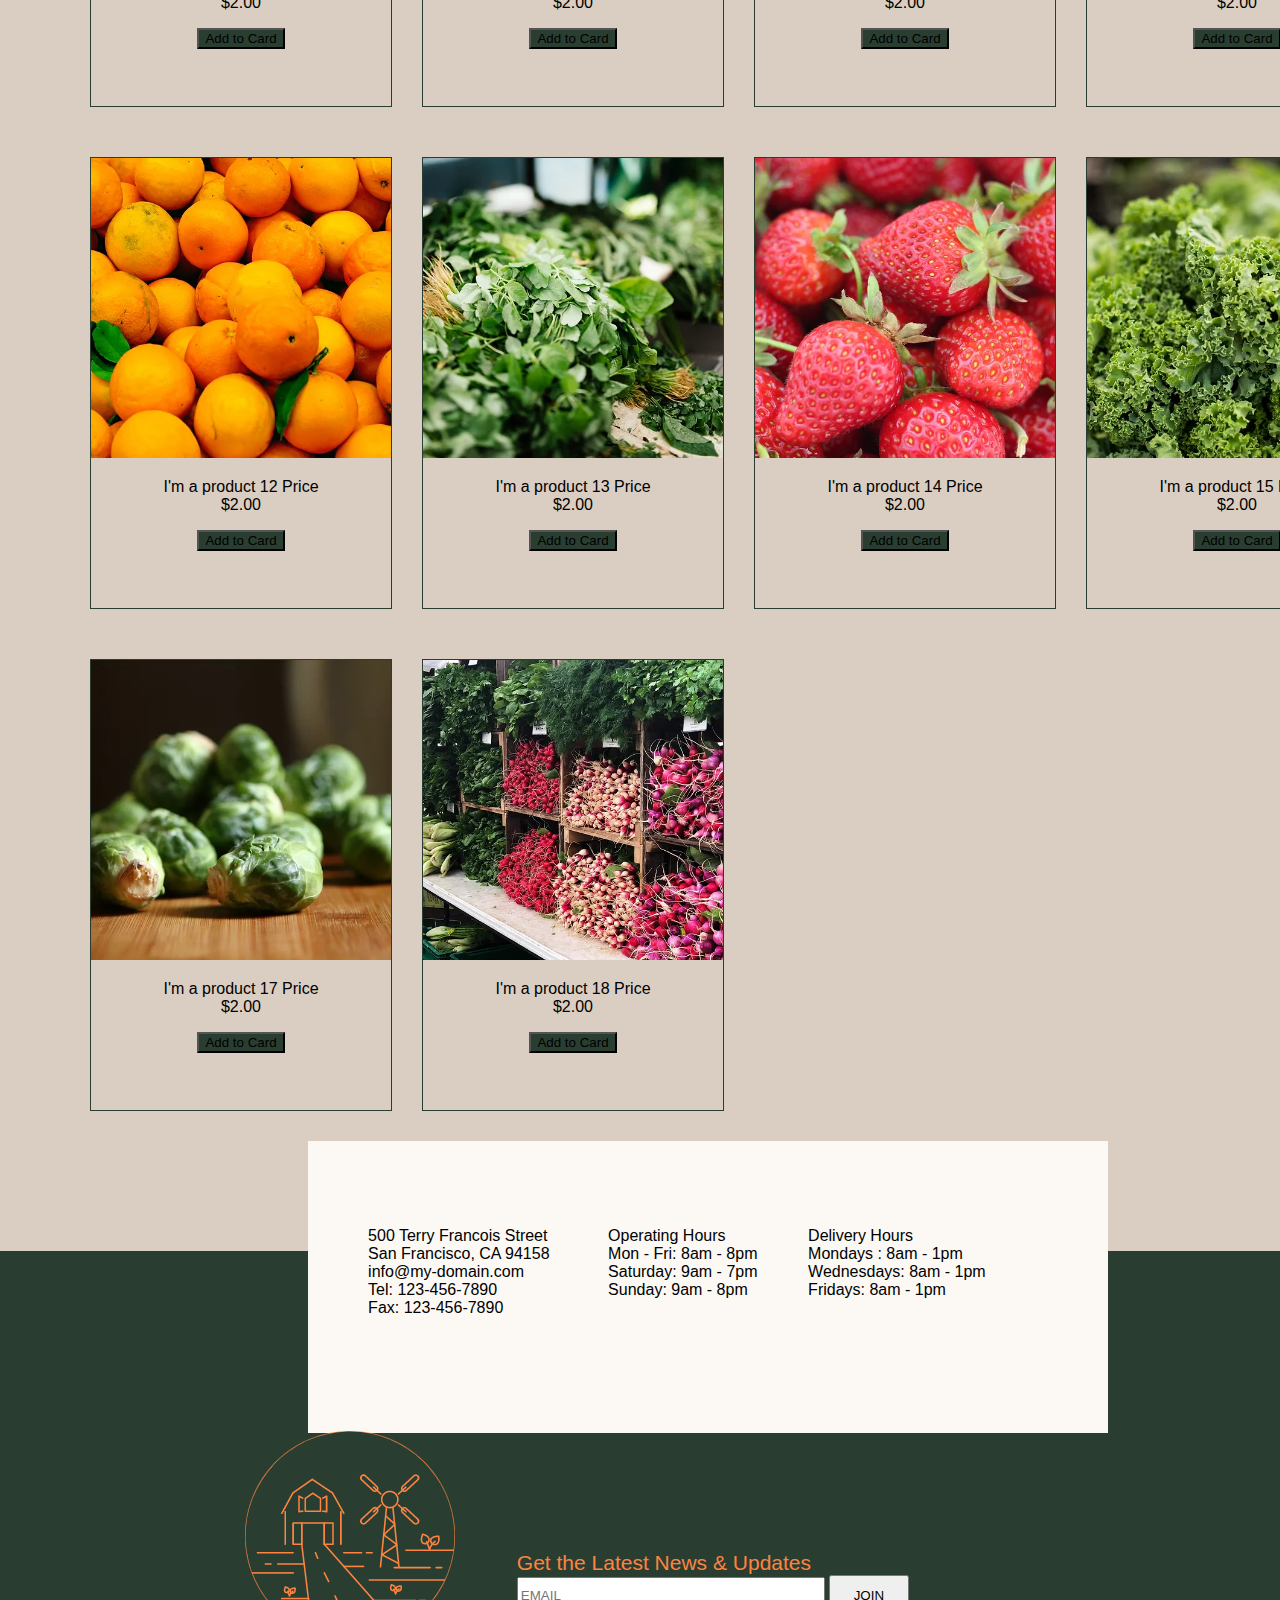
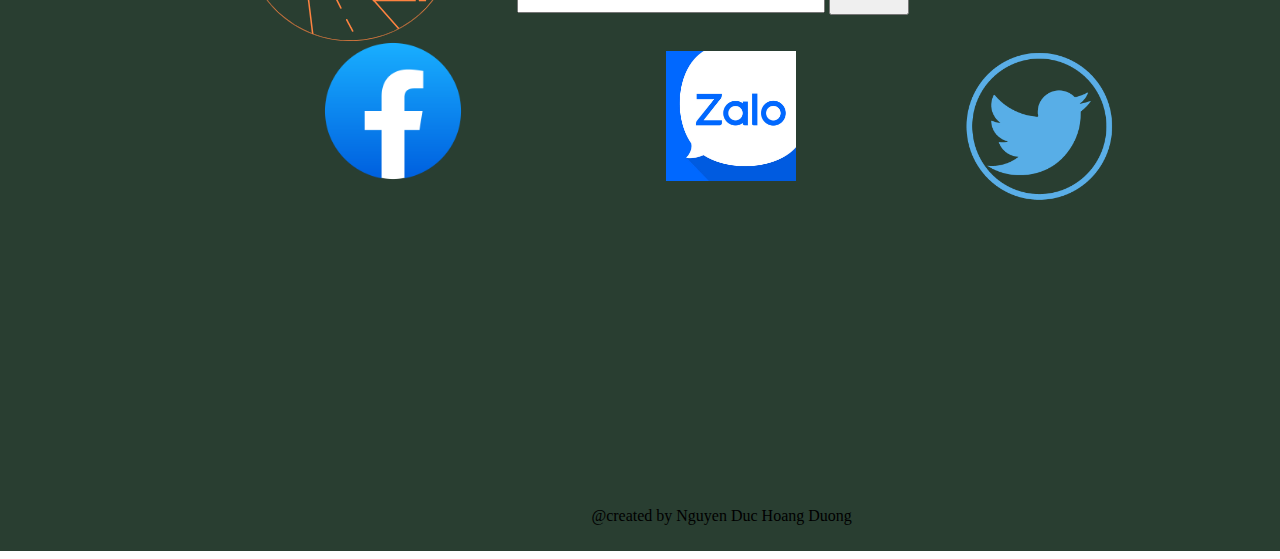
<file: product.html>
<!DOCTYPE html>
<html lang="en">
<head>
    <meta charset="UTF-8">
    <meta http-equiv="X-UA-Compatible" content="IE=edge">
    <meta name="viewport" content="width=device-width, initial-scale=1.0">
    <title>Document</title>
    <link href="https://fonts.googleapis.com/icon?family=Material+Icons" rel="stylesheet">
    <link href="index.css" rel="stylesheet" >
    <script src="index.js" ></script>
    <style>
        
        #stproduct{
            width: 1491px;
            height: 2750px;
            background-color: #dacec2;
            font-family: 'Trebuchet MS', 'Lucida Sans Unicode', 'Lucida Grande', 'Lucida Sans', Arial, sans-serif;
            font-size: 16px;
            margin-left: -5px;
           
            position: relative;
        }
        #stproduct h2{
            position: absolute;
            left: 35%;
            top: 50px;
            font-size: 25px;
        }
        #np1 , #np2 , #np3 , #np4 , #np5 , #np6, #np7 , #np8 ,#np9 , #np10 , #np10 , #np11 , #np12 , #np13 , #np14 , #np15 , #np16 , #np17 , #np18 {
            margin-top: 50px;
            margin-left: 30px;
            width: 300px;
            float: left;
            height: 450px;
            border: 1px solid #293e31;
            text-align: center;
            position: relative;
            top:100px;
            left: 70px;
        }
      #stproduct  input{
            width: 290px;
            height: 30px;
            text-align: center;
        }
        #stproduct form button{
            background-color: #293e31;
        }
    </style>
</head>
<body>
    <nav>
        
        <h2>Deerfield Farm</h2>
        <h3>Deliver Season's Best</h3>
        <div id="menu">
            <ul >
                <li><a href="index.html">Home</a></li>
                <li><a href="about.html">About Us</a></li>
                <li><a href="product.html">New product</a></li>
                
                <li><a href="contact.html">Contact us</a></li>
            </ul>
        </div>
    </nav>
    <div id="join">
        <img  src="join.png" alt="" onclick="mo()"/>
        
    </div>

    <div id="st_form">
        <i onclick="dong()" class="material-icons" style="font-size:60px;color:#005891">add</i>
        <h2>please give me information</h2>
        <form>
            <div id="text">
            <label>First Name</label><br>
            <input type="text" id="firstname" placeholder="Enter your first name"><br>
            <label class="ln">Last Name</label><br>
            <input type="text" id="lastname"  placeholder="Enter your last name"><br>
            <label>Email</label><br>
            <input type="email" id="email"    placeholder="Enter your email"><br>
            <label class="phone">Phone</label><br>
            <input type="text" id="phone"     placeholder="Enter your phone"><br>
            <label>City</label><br>
            <input type="text" id="city"      placeholder="Enter your city"><br>
            <label class="st">State</label><br>
            <input type="text" id="state"     placeholder="Enter your state"><br>
        </div>

            

            <div id="chon">
                <h3>Choose your basket?</h3>
                <input type="radio"  name="basket" value="small">
                <label for="small">Small Basket</label><br>
                <input type="radio"  name="basket" value="family">
                <label for="family">Family Basket</label><br>
                <input type="radio"  name="basket" value="wolesome">
                <label for="wolesome">Wholesome Family Basket</label><br>
                <div id="when">
                <h3>Choose delivery day & time</h3>
                <input type="radio"  name="when" value="Mondays">
                <label for="small">Mondays: 8am - 1pm</label><br>
                <input type="radio"  name="when" value="Wednsadys">
                <label for="family">Wednsadys: 8am - 1pm</label><br>
                <input type="radio"  name="when" value="Fridays">
                <label for="wolesome">Fridays: 8am - 1pm</label><br>
                </div>
            </div>
            <button type="submit" id="sm">SUBMIT</button>
        </form>
    </div>

    <section id="stproduct">
        <h2>Fresh Produce Delivered Weekly</h2>
        <div id="np1">
            <img id="style1" src="p1.webp" alt="" width="300px" height="300px"/>
            <p>
                Classic Basket Price<br>
                <span>$15.00</span>
            </p>
            <form>
                
                <button  type="button" onclick="giohang1()">Add to Card</button>
            </form>

        </div>
        <div id="np2">
            <img src="p2.webp" alt="" width="300px" height="300px"/>
            <p>
                Mixed Basket<br>
                <span>$25.00</span>
            </p>
            <form>
                
                <button type="button" onclick="giohang2()">Add to Card</button>
            </form>

        </div>
        <div id="np3">
            <img src="p3.webp" alt="" width="300px" height="300px"/>
            <p>
                Wholesome Family Basket<br>
                <span>$45.00</span>
            </p>
            <form>
               
                <button type="button" onclick="giohang3()">Add to Card</button>
            </form>

        </div>
        <div id="np4">
            <img src="p4.webp" alt="" width="300px" height="300px"/>
            <p>
                I'm a product 4 Price<br>
                <span>$2.00</span>
            </p>
            <form>
                
                <button type="button" onclick="giohang4()">Add to Card</button>
            </form>

        </div>
        <div id="np5">
            <img src="p5.webp" alt="" width="300px" height="300px"/>
            <p>
                I'm a product 5 Price<br>
                <span>$2.00</span>
            </p>
            <form>
                
                <button type="button" onclick="giohang5()">Add to Card</button>
            </form>

        </div>
        <div id="np6">
            <img src="p6.webp" alt="" width="300px" height="300px"/>
            <p>
                I'm a product 6 Price<br>
                <span>$2.00</span>
            </p>
            <form>
                
                <button type="button" onclick="giohang6()">Add to Card</button>
            </form>

        </div>
        <div id="np7">
            <img src="p7.webp" alt="" width="300px" height="300px"/>
            <p>
                I'm a product 7 Price<br>
                <span>$2.00</span>
            </p>
            <form>
                
                <button type="button" onclick="giohang7()">Add to Card</button>
            </form>

        </div>
        <div id="np8">
            <img src="p8.webp" alt="" width="300px" height="300px"/>
            <p>
                I'm a product 8 Price<br>
                <span>$2.00</span>
            </p>
            <form>
                
                <button type="button" onclick="giohang8()">Add to Card</button>
            </form>

        </div>
        <div id="np9">
            <img src="p9.webp" alt="" width="300px" height="300px"/>
            <p>
                I'm a product 9 Price<br>
                <span>$2.00</span>
            </p>
            <form>
                
                <button type="button" onclick="giohang9()">Add to Card</button>
            </form>

        </div>
        <div id="np10">
            <img src="p10.webp" alt="" width="300px" height="300px"/>
            <p>
                I'm a product 10 Price<br>
                <span>$2.00</span>
            </p>
            <form>
                
                <button type="button" onclick="giohang10()">Add to Card</button>
            </form>

        </div>
        <div id="np11">
            <img src="p11.webp" alt="" width="300px" height="300px"/>
            <p>
                I'm a product 11 Price<br>
                <span>$2.00</span>
            </p>
            <form>
                
                <button type="button" onclick="giohang11()">Add to Card</button>
            </form>

        </div>
        <div id="np12">
            <img src="p12.webp" alt="" width="300px" height="300px"/>
            <p>
                I'm a product 12 Price<br>
                <span>$2.00</span>
            </p>
            <form>
                
                <button type="button" onclick="giohang12()">Add to Card</button>
            </form>

        </div>
        <div id="np13">
            <img src="p13.webp" alt="" width="300px" height="300px"/>
            <p>
                I'm a product 12 Price<br>
                <span>$2.00</span>
            </p>
            <form>
                
                <button type="button" onclick="giohang13()">Add to Card</button>
            </form>

        </div>
        <div id="np14">
            <img src="p14.webp" alt="" width="300px" height="300px"/>
            <p>
                I'm a product 13 Price<br>
                <span>$2.00</span>
            </p>
            <form>
                
                <button type="button" onclick="giohang14()">Add to Card</button>
            </form>

        </div>
        
        <div id="np15">
            <img src="p15.webp" alt="" width="300px" height="300px"/>
            <p>
                I'm a product 14 Price<br>
                <span>$2.00</span>
            </p>
            <form>
                
                <button type="button" onclick="giohang15()">Add to Card</button>
            </form>

        </div>

        <div id="np16">
            <img src="p16.webp" alt="" width="300px" height="300px"/>
            <p>
                I'm a product 15 Price<br>
                <span>$2.00</span>
            </p>
            <form>
                
                <button type="button" onclick="giohang16()">Add to Card</button>
            </form>

        </div>

        <div id="np17">
            <img src="p17.webp" alt="" width="300px" height="300px"/>
            <p>
                I'm a product 17 Price<br>
                <span>$2.00</span>
            </p>
            <form>
                
                <button type="button" onclick="giohang17()">Add to Card</button>
            </form>

        </div>

        <div id="np18">
            <img src="p18.webp" alt="" width="300px" height="300px"/>
            <p>
                I'm a product 18 Price<br>
                <span>$2.00</span>
            </p>
            <form>
                
                <button type="button" onclick="giohang18()">Add to Card</button>
            </form>

        </div>
        
    </section>
    <footer id="ft">
        <div id="khung">
            <p id="doan1">500 Terry Francois Street<br>

                San Francisco, CA 94158<br>
                
                info@my-domain.com<br>
                
                Tel: 123-456-7890<br>
                
                Fax: 123-456-7890</p><br>
            <p id="doan2">
                Operating Hours<br>
                Mon - Fri: 8am - 8pm<br>

                ​​Saturday: 9am - 7pm<br>

                ​Sunday: 9am - 8pm<br>
            </p><br>
            <p id="doan3">
                Delivery Hours<br>

                Mondays : 8am - 1pm<br>
                Wednesdays:  8am - 1pm <br>
                Fridays:  8am - 1pm<br>


            </p>
        </div>
        <img id="farm" src="farm.png" alt="" />
        <form>
            <label>Get the Latest News & Updates</label><br>
            <input type="email" placeholder="EMAIL" /> <button>JOIN</button>
        </form>
        <a href="#"><img id="fb" src="facebook-icon.png" /></a>
        <a href="#"><img id="zl" src="zalo.jpg" /></a>
        <a href="#"><img id="tw" src="tw.png" /></a>
        <p id="end">@created by Nguyen Duc Hoang Duong</p>
    </footer>
    <script>
       function giohang1(){
       var a= prompt(" Moi ban nhap so luong muon mua vao o trong")
       alert("ban da chon so luong san pham la:" +a );

       var b = 15;
       
       
       
       var tong = parseInt(a)*b;
       alert("tong so tien ban phai tra cho san pham nay la: $" +tong);
       var c = confirm("ban co muon thuc hien giao dich nay ko ");
       
       console.log(a);
       console.log(b);
       console.log(tong); 
       console.log(c); 
    }

    function giohang2(){
       var a= prompt(" Moi ban nhap so luong muon mua vao o trong")
       alert("ban da chon so luong san pham la:" +a );

       var b = 25;
       
       
       
       var tong = parseInt(a)*b;
       alert("tong so tien ban phai tra cho san pham nay la: $" +tong);
       var c = confirm("ban co muon thuc hien giao dich nay ko ");
       
       console.log(a);
       console.log(b);
       console.log(tong); 
       console.log(c); 
    }
    function giohang3(){
       var a= prompt(" Moi ban nhap so luong muon mua vao o trong")
       alert("ban da chon so luong san pham la:" +a );

       var b = 45;
       
       
       
       var tong = parseInt(a)*b;
       alert("tong so tien ban phai tra cho san pham nay la: $" +tong);
       var c = confirm("ban co muon thuc hien giao dich nay ko ");
       
       console.log(a);
       console.log(b);
       console.log(tong); 
       console.log(c); 
    }
    function giohang4(){
       var a= prompt(" Moi ban nhap so luong muon mua vao o trong")
       alert("ban da chon so luong san pham la:" +a );

       var b = 2;
       
       
       
       var tong = parseInt(a)*b;
       alert("tong so tien ban phai tra cho san pham nay la: $" +tong);
       var c = confirm("ban co muon thuc hien giao dich nay ko ");
       
       console.log(a);
       console.log(b);
       console.log(tong); 
       console.log(c); 
    }
    function giohang5(){
       var a= prompt(" Moi ban nhap so luong muon mua vao o trong")
       alert("ban da chon so luong san pham la:" +a );

       var b = 2;
       
       
       
       var tong = parseInt(a)*b;
       alert("tong so tien ban phai tra cho san pham nay la: $" +tong);
       var c = confirm("ban co muon thuc hien giao dich nay ko ");
       
       console.log(a);
       console.log(b);
       console.log(tong); 
       console.log(c); 
    }
    function giohang6(){
       var a= prompt(" Moi ban nhap so luong muon mua vao o trong")
       alert("ban da chon so luong san pham la:" +a );

       var b = 2;
       
       
       
       var tong = parseInt(a)*b;
       alert("tong so tien ban phai tra cho san pham nay la: $" +tong);
       var c = confirm("ban co muon thuc hien giao dich nay ko ");
       
       console.log(a);
       console.log(b);
       console.log(tong); 
       console.log(c); 
    }function giohang7(){
       var a= prompt(" Moi ban nhap so luong muon mua vao o trong")
       alert("ban da chon so luong san pham la:" +a );

       var b = 2;
       
       
       
       var tong = parseInt(a)*b;
       alert("tong so tien ban phai tra cho san pham nay la: $" +tong);
       var c = confirm("ban co muon thuc hien giao dich nay ko ");
       
       console.log(a);
       console.log(b);
       console.log(tong); 
       console.log(c); 
    }function giohang8(){
       var a= prompt(" Moi ban nhap so luong muon mua vao o trong")
       alert("ban da chon so luong san pham la:" +a );

       var b = 2;
       
       
       
       var tong = parseInt(a)*b;
       alert("tong so tien ban phai tra cho san pham nay la: $" +tong);
       var c = confirm("ban co muon thuc hien giao dich nay ko ");
       
       console.log(a);
       console.log(b);
       console.log(tong); 
       console.log(c); 
    }function giohang9(){
       var a= prompt(" Moi ban nhap so luong muon mua vao o trong")
       alert("ban da chon so luong san pham la:" +a );

       var b = 2;
       
       
       
       var tong = parseInt(a)*b;
       alert("tong so tien ban phai tra cho san pham nay la: $" +tong);
       var c = confirm("ban co muon thuc hien giao dich nay ko ");
       
       console.log(a);
       console.log(b);
       console.log(tong); 
       console.log(c); 
    }function giohang10(){
       var a= prompt(" Moi ban nhap so luong muon mua vao o trong")
       alert("ban da chon so luong san pham la:" +a );

       var b = 2;
       
       
       
       var tong = parseInt(a)*b;
       alert("tong so tien ban phai tra cho san pham nay la: $" +tong);
       var c = confirm("ban co muon thuc hien giao dich nay ko ");
       
       console.log(a);
       console.log(b);
       console.log(tong); 
       console.log(c); 
    }function giohang11(){
       var a= prompt(" Moi ban nhap so luong muon mua vao o trong")
       alert("ban da chon so luong san pham la:" +a );

       var b = 2;
       
       
       
       var tong = parseInt(a)*b;
       alert("tong so tien ban phai tra cho san pham nay la: $" +tong);
       var c = confirm("ban co muon thuc hien giao dich nay ko ");
       
       console.log(a);
       console.log(b);
       console.log(tong); 
       console.log(c); 
    }function giohang12(){
       var a= prompt(" Moi ban nhap so luong muon mua vao o trong")
       alert("ban da chon so luong san pham la:" +a );

       var b = 2;
       
       
       
       var tong = parseInt(a)*b;
       alert("tong so tien ban phai tra cho san pham nay la: $" +tong);
       var c = confirm("ban co muon thuc hien giao dich nay ko ");
       
       console.log(a);
       console.log(b);
       console.log(tong); 
       console.log(c); 
    }function giohang13(){
       var a= prompt(" Moi ban nhap so luong muon mua vao o trong")
       alert("ban da chon so luong san pham la:" +a );

       var b = 2;
       
       
       
       var tong = parseInt(a)*b;
       alert("tong so tien ban phai tra cho san pham nay la: $" +tong);
       var c = confirm("ban co muon thuc hien giao dich nay ko ");
       
       console.log(a);
       console.log(b);
       console.log(tong); 
       console.log(c); 
    }function giohang14(){
       var a= prompt(" Moi ban nhap so luong muon mua vao o trong")
       alert("ban da chon so luong san pham la:" +a );

       var b = 2;
       
       
       
       var tong = parseInt(a)*b;
       alert("tong so tien ban phai tra cho san pham nay la: $" +tong);
       var c = confirm("ban co muon thuc hien giao dich nay ko ");
       
       console.log(a);
       console.log(b);
       console.log(tong); 
       console.log(c); 
    }function giohang15(){
       var a= prompt(" Moi ban nhap so luong muon mua vao o trong")
       alert("ban da chon so luong san pham la:" +a );

       var b = 2;
       
       
       
       var tong = parseInt(a)*b;
       alert("tong so tien ban phai tra cho san pham nay la: $" +tong);
       var c = confirm("ban co muon thuc hien giao dich nay ko ");
       
       console.log(a);
       console.log(b);
       console.log(tong); 
       console.log(c); 
    }function giohang16(){
       var a= prompt(" Moi ban nhap so luong muon mua vao o trong")
       alert("ban da chon so luong san pham la:" +a );

       var b = 2;
       
       
       
       var tong = parseInt(a)*b;
       alert("tong so tien ban phai tra cho san pham nay la: $" +tong);
       var c = confirm("ban co muon thuc hien giao dich nay ko ");
       
       console.log(a);
       console.log(b);
       console.log(tong); 
       console.log(c); 
    }function giohang17(){
       var a= prompt(" Moi ban nhap so luong muon mua vao o trong")
       alert("ban da chon so luong san pham la:" +a );

       var b = 2;
       
       
       
       var tong = parseInt(a)*b;
       alert("tong so tien ban phai tra cho san pham nay la: $" +tong);
       var c = confirm("ban co muon thuc hien giao dich nay ko ");
       
       console.log(a);
       console.log(b);
       console.log(tong); 
       console.log(c); 
    }function giohang18(){
       var a= prompt(" Moi ban nhap so luong muon mua vao o trong")
       alert("ban da chon so luong san pham la:" +a );

       var b = 2;
       
       
       
       var tong = parseInt(a)*b;
       alert("tong so tien ban phai tra cho san pham nay la: $" +tong);
       var c = confirm("ban co muon thuc hien giao dich nay ko ");
       
       console.log(a);
       console.log(b);
       console.log(tong); 
       console.log(c); 
    }
    </script>
</body>
</html>
</file>
<file: index.css>
.container-tong{
    display: block;
}

body{
    
    margin-left: -5px;
}

/* đây là phần Nav */



nav{
    width: 1491px;
    height: 100px;
    background-color: #fe8340;
    position: relative;
    position: relative;
    margin-top: -7px;
}
#menu{
    width: 1092px;
    height: 100px;
    background-color: #293e31;
    position: absolute;
    top: 0px;
    left: 400px;
}
ul{
    list-style: none;
    display: flex;
    flex-direction: row;
}
li{
    padding-left: 30px;
    color: white;
    position: relative;
    top: 25px;
    left: 50px;
    font-family: 'Trebuchet MS', 'Lucida Sans Unicode', 'Lucida Grande', 'Lucida Sans', Arial, sans-serif;
    font-size: 17px;
}
ul li a{
    text-decoration: none;
    color: white;
}
ul li a:hover{
    
    color: #fe8340;
}
nav h2{
    font-family: 'Trebuchet MS', 'Lucida Sans Unicode', 'Lucida Grande', 'Lucida Sans', Arial, sans-serif;
    font-size: 28px;
    position: absolute;
    top:5px;
    left: 50px;
}
nav h3{
    font-family: 'Trebuchet MS', 'Lucida Sans Unicode', 'Lucida Grande', 'Lucida Sans', Arial, sans-serif;
    font-size: 16px;
    position: absolute;
    top:45px;
    left: 50px;
}
#join img{
    width: 120px;
    height: 100px;
    position: absolute;
    top: 0px;
    left: 0px;
    
}

#join{
    width: 120px;
    height: 100px;
    position: relative;
    z-index: 10;
    position: fixed;
    top:0px;
    right: 0px;
    animation-name: chay;
    animation-duration: 15s;
    animation-iteration-count: infinite;
    animation-delay: 0s;
}

@keyframes chay{
    0%{
        
        right: 50px;
    }
    100%{
        
        right: 0px;
    }
}

#st_form{
    position: fixed;
    top: 0px;
    right: 0px;
    width: 600px;
    height: 700px;
    background-color: #293e31;
    z-index: 5;
    color: #fe8340;
    padding-left: 30px;
    padding-top: 100px;
    display: none;
    
}
#st_form  .material-icons{
    transform: rotate(45deg);
    position: relative;
    bottom: 75px;
}

#st_form form, h2{
    position: relative;
    bottom: 50px;
    font-family: 'Trebuchet MS', 'Lucida Sans Unicode', 'Lucida Grande', 'Lucida Sans', Arial, sans-serif;
}

#text input{
    background-color: white;
    
    width: 250px;
    height: 30px;
    border: 1px solid black;
    
}

#lastname , #phone , #state , .ln , .phone , .st{
    position: relative;
    left: 300px;
    bottom: 52px;
} 


#js{
    position: absolute;
    top: 26px;
    left: 34px;
}
#join #js, img:hover{
    cursor: pointer;
}

#chon{
    border: 1px solid #005891;
    width: 400px;
    padding-left: 10px;
    padding-bottom: 10px;
    position: relative;
    width: 500px;
}

/* kết thúc phần nav */

/* mở đầu phần banner */
#anh{
    width: 1491px;
    height: 100vh;
    position: relative;
}
#anh1{
    width: 10px;
    height: 10px;
    border-radius: 50%;
    background-color: white;
    position: absolute;
    bottom: 5px;
    left: 700px;
}
#anh2{
    width: 10px;
    height: 10px;
    border-radius: 50%;
    background-color: white;
    position: absolute;
    bottom: 5px;
    left: 730px;
}
#anh3{
    width: 10px;
    height: 10px;
    border-radius: 50%;
    background-color: white;
    position: absolute;
    bottom: 5px;
    left: 760px;
}
#anh4{
    width: 10px;
    height: 10px;
    border-radius: 50%;
    background-color: white;
    position: absolute;
    bottom: 5px;
    left: 790px;
}

/* kết thúc phần banner */


/* mở đầu phần section2 */
#st_2{
    width: 1491px;
    height: 500px;
    background-color: #f9f7f5;
    position: relative;
    margin-top: -5px;
    
}

#st_2 h2{
    position: absolute;
    top: 30px;
    left: 120px;
    font-size: 32px;
    font-family: 'Trebuchet MS', 'Lucida Sans Unicode', 'Lucida Grande', 'Lucida Sans', Arial, sans-serif;
}
#st_2 p{
    position: absolute;
    top: 160px;
    left: 120px;
    font-family: 'Times New Roman', Times, serif;
    font-size: 16px;
}
#st_2 a{
    position: absolute;
    top: 320px;
    left: 120px;
    text-decoration: none;
    
    width: 110px;
    height: 20px;
    padding: 15px 15px;
    background-color: #fe8340;
    color: black;
    font-family: 'Trebuchet MS', 'Lucida Sans Unicode', 'Lucida Grande', 'Lucida Sans', Arial, sans-serif;
    font-size: 16px;
}

#st_2 img{
    position: absolute;
    width: 200px;
    top:100px;
    right: 200px;
    animation-name: to;
    animation-iteration-count: infinite;
    animation-delay: 3s;
    animation-duration: 10s;
}


@keyframes to{
    0%{
        transform: scale(1);
    }
    10%{
        transform: scale(1.1);
    }
    20%{
        transform: scale(1.2);
    }
    30%{
        transform: scale(1.3);
    }
    40%{
        transform: scale(1.4);
    }
    50%{
        transform: scale(1.5);
    }
    60%{
        transform: scale(1.6);
    }
    70%{
        transform: scale(1.7);
    }
    80%{
        transform: scale(1.8);
    }
    90%{
        transform: scale(1.9);
    }
    100%{
        transform: scale(2);
    }
}

/* kết thúc phần section2 */

/* mở đầu phần section 3 */
#st_3{
    width: 1491px;
    height: 100vh;
    background-color: #dacec2;
    position: relative;
}

    #st_3 h2{
        
        position: absolute;
        top:50px;
        left: 40%;
        color: #293e31;
    font-family: 'Trebuchet MS', 'Lucida Sans Unicode', 'Lucida Grande', 'Lucida Sans', Arial, sans-serif;
    font-size: 32px;
    }
#wrapper{
    width: 1150px;
    height: 300px;
    
    position: relative;
    
    overflow: hidden;
    margin: 0 auto;
    padding: 0 auto;
        
        
        position: relative;
        top: 200px;
        
        
    }
.anh{
    width: 300px;
    height: 300px;
    
    
}

    #icl{
        position: absolute;
        left: 100px;
        top: 310px;
    }

    #icr{
        position: absolute;
        right: 100px;
        top: 310px;
    }
    i:hover{
        cursor: pointer;
    }
    .container {
    position: relative;
    width: 300px;
    height: 300px;
    float: left;
    
    margin-left: 58px;
    overflow: hidden;
    
    }

/* Bottom right text */
    .text-block {
    position: absolute;
    bottom: 0px;
    right: 0px;
    background-color: black;
    color: white;
    text-align: center;
    width: 300PX;
    
    }
    #a1 , #a2 , #a3 , #a4 , #a5 , #a6 , #a7, #a8 {display: none;}
    #z1:hover{
        animation-name: phongto;
        animation-duration: 4s;
        animation-iteration-count: infinite;
    }

    #con1:hover #a1{
        display: block;
    }

    #z2:hover{
        animation-name: phongto;
        animation-duration: 4s;
        animation-iteration-count: infinite;
    }

    #con2:hover #a2{
        display: block;
    }
    #z3:hover{
        animation-name: phongto;
        animation-duration: 4s;
        animation-iteration-count: infinite;
    }

    #con3:hover #a3{
        display: block;
    }
    #z4:hover{
        animation-name: phongto;
        animation-duration: 4s;
        animation-iteration-count: infinite;
    }

    #con4:hover #a4{
        display: block;
    }
    #z5:hover{
        animation-name: phongto;
        animation-duration: 4s;
        animation-iteration-count: infinite;
    }

    #con5:hover #a5{
        display: block;
    }
    #z6:hover{
        animation-name: phongto;
        animation-duration: 4s;
        animation-iteration-count: infinite;
    }

    #con6:hover #a6{
        display: block;
    }
    #z7:hover{
        animation-name: phongto;
        animation-duration: 4s;
        animation-iteration-count: infinite;
    }

    #con7:hover #a7{
        display: block;
    }
    #z8:hover{
        animation-name: phongto;
        animation-duration: 4s;
        animation-iteration-count: infinite;
    }

    #con8:hover #a8{
        display: block;
    }
    @keyframes phongto{
        0%{transform: scale(1);}
        100%{transform: scale(1.8);}
    }
    #st_3 a{
        text-decoration: none;
        font-family: 'Trebuchet MS', 'Lucida Sans Unicode', 'Lucida Grande', 'Lucida Sans', Arial, sans-serif;
        font-size: 17px;
    width: 130px;
    height: 20px;
    padding: 15px 15px;
    background-color: #fe8340;
    color: black;
    position: absolute;
    bottom: 30px;
    left: 45%;
    }
    #st_3 #OL{
        background-color: #fe8340;
        width: 130px;
        height: 40px;
        padding-top: 1px;
        padding-bottom: 10px;
        padding-left: 30px;
        font-family: 'Trebuchet MS', 'Lucida Sans Unicode', 'Lucida Grande', 'Lucida Sans', Arial, sans-serif;
        position: absolute;
        bottom: 70px;
        left: 45%;
    }
    #st_3 #OL:hover{
        
        cursor: pointer;
        color: white;
        animation-name: mau;
        animation-duration: 5s;
        animation-iteration-count: infinite;
        animation-timing-function: 0s;
        
    }
    @keyframes mau{
        0%{
            background: #293e31;
            
        }
        
        100%{
            background: #fe8340;
           
        }
    }
    #trum:hover{
        border: 5px solid #eddd70;
    }
    /* kết thúc section 3 */
    /* mở đầu section 4 */
    #st_4{
        height: 100vh;
        width: 1491px;
        position: relative;
    }
    #nenxanh{
        background-color: #293e31;
        width: 746px;
        height: 786px;
        position: relative;
        
    }
    #nenxanh img{
        position: absolute;
        top: 30%;
        left: 30%;
        width: 300px;
        
    }
    #nhamay{
        width: 746px;
        height: 786px;
        position: absolute;
        top:0px;
        
        z-index: -1;
        position: fixed;
        top: 0px;
        right: 0px;
        
        
    }
    
    /* kết thúc section 4 */
    /* mở đầu section 5 */
    
    #st_5{
        background-color: #dacec2;
        width: 1491px;
        height: 100vh;
        position: relative;
    }
    #st_5 h2{
        position: absolute;
        top:20px;
        left: 45%;
        font-family: 'Trebuchet MS', 'Lucida Sans Unicode', 'Lucida Grande', 'Lucida Sans', Arial, sans-serif;
        font-size: 31px;
        color: #293e31;
    }

    #ct1 {
        background-color: #fcf9f4;
        width: 292px;
        height: 350px;
        position: relative;
        
        position: absolute;
        top: 110px;
        left: 15%;
    }
    #ct2 {
        background-color: #fcf9f4;
        width: 292px;
        height: 350px;
        position: relative;
        
        position: absolute;
        top: 110px;
        left: 40%;
    }
    #ct3 {
        background-color: #fcf9f4;
        width: 292px;
        height: 350px;
        position: relative;
        
        position: absolute;
        top: 110px;
        left: 65%;
    }
    #ct1 img{
        width: 292px;
        height: 164px;
        position: absolute;
        top: 0px;
    }
    #ct2 img{
        width: 292px;
        height: 164px;
        position: absolute;
        top: 0px;
    }
    #ct3 img{
        width: 292px;
        height: 164px;
        position: absolute;
        top: 0px;
    }
    #ct1 h4{
        position: absolute;
        top:205px;
        left: 0px;
    }
    #ct2 h4{
        position: absolute;
        top:205px;
        left: 40px;
    }
    #ct3 h4{
        position: absolute;
        top:205px;
        left: 30px;
    }
    h4{
        position: absolute;
        top: 170px;
        
        font-family: 'Trebuchet MS', 'Lucida Sans Unicode', 'Lucida Grande', 'Lucida Sans', Arial, sans-serif;
        font-size: 21px;
        color: #293e31;
    }
     #ct1 #aa1{
        position: absolute;
        bottom: 5px;
        left: 40%;
    }
    #ct1 #bb1{
        position: absolute;
        bottom: 5px;
        left: 15%;
    }
    #ct1 #cc1{
        position: absolute;
        bottom: 5px;
        left: 65%;
    }
    #ct2 #aa2{
        position: absolute;
        bottom: 5px;
        left: 40%;
    }
    #ct2 #bb2{
        position: absolute;
        bottom: 5px;
        left: 15%;
    }
    #ct2 #cc2{
        position: absolute;
        bottom: 5px;
        left: 65%;
    }
    #ct3 #aa3{
        position: absolute;
        bottom: 5px;
        left: 40%;
    }
    #ct3 #bb3{
        position: absolute;
        bottom: 5px;
        left: 15%;
    }
    #ct3 #cc3{
        position: absolute;
        bottom: 5px;
        left: 65%;
    }

    #st_5 #vm{
        font-family: 'Trebuchet MS', 'Lucida Sans Unicode', 'Lucida Grande', 'Lucida Sans', Arial, sans-serif;
        font-size: 16px;
        text-decoration: none;
  
    width: 100px;
    height: 20px;
    padding: 15px 25px;
    background-color: #fe8340;
    color: black;
    position: absolute;
    bottom: 150px;
    left: 45%;
    }
    
    /* kết thúc section 5 */
    /* mở đầu phần nav */
    #st1{
        background-color: #dacec2;
        width: 100vw;
        height: 100vh;
        position: relative;
        display: none;
        position: fixed;
        top:0px;
        left: 0px;
        
        z-index: 5;
    }
    #st1 form{
        position: absolute;
        top: 250px;
        left: 800px;
    }
    /* mở đầu footer */

    footer{
        background-color: #293e31;
        width: 1491px;
        height: 100vh;
        position: relative;
    }
    #khung{
        width: 800px;
        height: 292px;
        background-color: #fcf9f4;
        position: absolute;
        left: 21%;
        top: -110px;
        position: relative;
        display: flex;
        flex-direction: row;
        
    }
    #khung #doan1{
        position: absolute;
        top:70px;
        left: 60px;
        font-size: 16px;
        font-family: 'Trebuchet MS', 'Lucida Sans Unicode', 'Lucida Grande', 'Lucida Sans', Arial, sans-serif;
        font-size: 16px;
    }
    #khung #doan2{
        position: absolute;
        top:70px;
        left: 300px;
        font-family: 'Trebuchet MS', 'Lucida Sans Unicode', 'Lucida Grande', 'Lucida Sans', Arial, sans-serif;
        font-size: 16px;
    }
    #khung #doan3{
        position: absolute;
        top:70px;
        left: 500px;
        font-family: 'Trebuchet MS', 'Lucida Sans Unicode', 'Lucida Grande', 'Lucida Sans', Arial, sans-serif;
        font-size: 16px;
    }
    footer #farm{
        position: absolute;
        top: 180px;
        left: 250px;
        animation-name: tron;
        animation-duration: 60s;
        animation-iteration-count: infinite;
    }
    @keyframes tron{
        0%{
            transform: rotate(0deg);
        }
        100%{
            transform: rotate(360deg);
        }
    }
    footer form{
        position: absolute;
        left: 35%;
        top:300px;
    }
    footer label{
        font-size: 21px;
        font-family: 'Trebuchet MS', 'Lucida Sans Unicode', 'Lucida Grande', 'Lucida Sans', Arial, sans-serif;
        color: #fe8340;

    }
    footer input{
        width: 300px;
        height: 30px;
    }
    footer button{
        height: 40px;
        width: 80px;
    }
    footer input:hover{
        border: 2px solid #005891;
    }
    footer button:hover{
        background-color: #005891;
    }
    
    #fb{
        width: 200px;
        height: 200px;
        position: absolute;
        top: 360px;
        left: 20%;
    }
    #zl{
        width: 130px;
        height: 130px;
        position: absolute;
        top: 400px;
        left: 45%;
    }
    #tw{
        width: 150px;
        height: 150px;
        position: absolute;
        top: 400px;
        left: 65%;
    }
    #end{
        position: absolute;
        left: 40%;
        bottom: 10px;
    }
    

    #sm{
        background-color: #fe8340;
        position: relative;
        top:20px;
        left: 250px;
    }
  
    

   
  
   #if1 img{
    position: absolute;
    top:120px;
    left: 20%;
   }
   #h11{
       position: absolute;
       top: 10px;
       left: 45%;
       color: #eddd70;
   }
   #cl{
       color: white;
       background-color: #fe8340;
       position: absolute;
       left: 48%;
       bottom: 50px;
   }
   #kengang1{
       width: 250px;
       height: 1px;
       background-color: #293e31;
       position: absolute;
       bottom: 35px;
       left: 20px;
   }
   #kengang2{
    width: 250px;
    height: 1px;
    background-color: #293e31;
    position: absolute;
    bottom: 35px;
    left: 20px;
}
    #kengang3{
        width: 250px;
        height: 1px;
        background-color: #293e31;
        position: absolute;
        bottom: 35px;
        left: 20px;
    }
    
    
    
    
    
    
    
    
    
    
    
    
    button:hover{
        cursor: pointer;
    }
</file>
